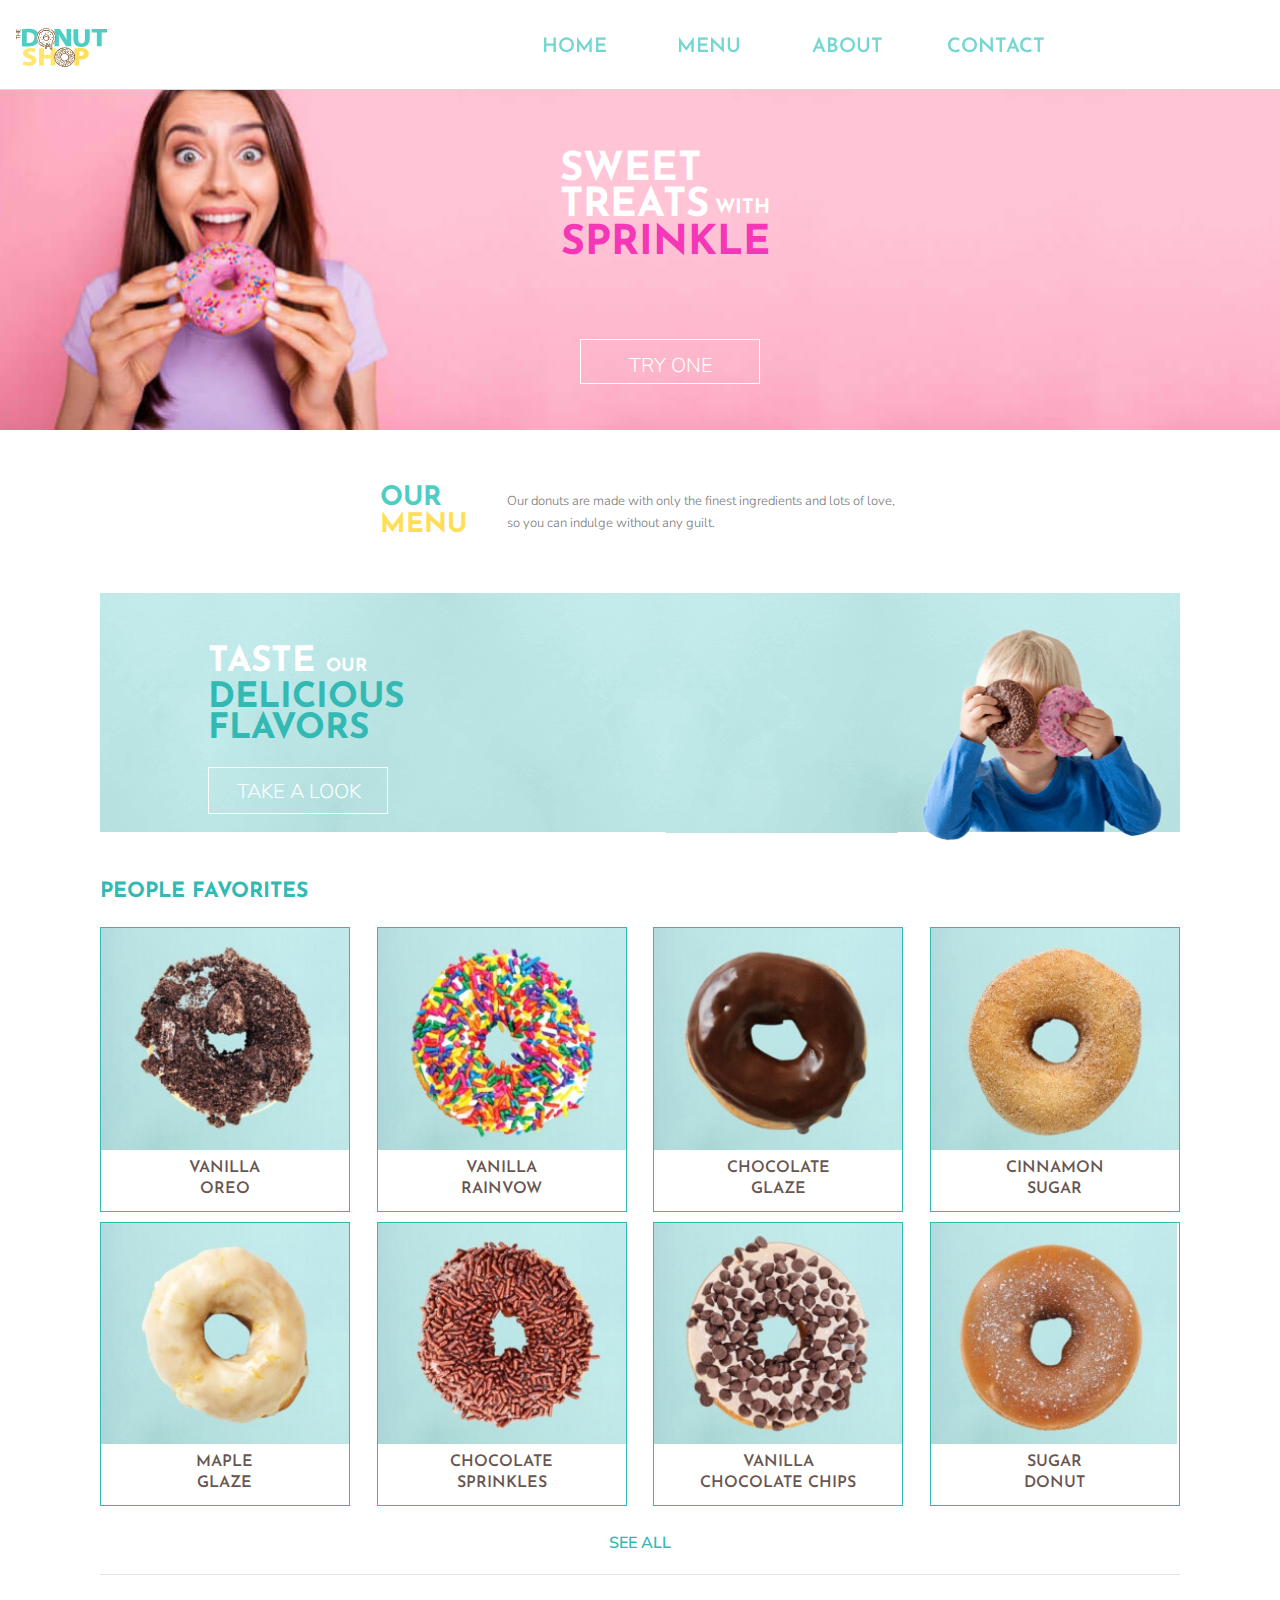
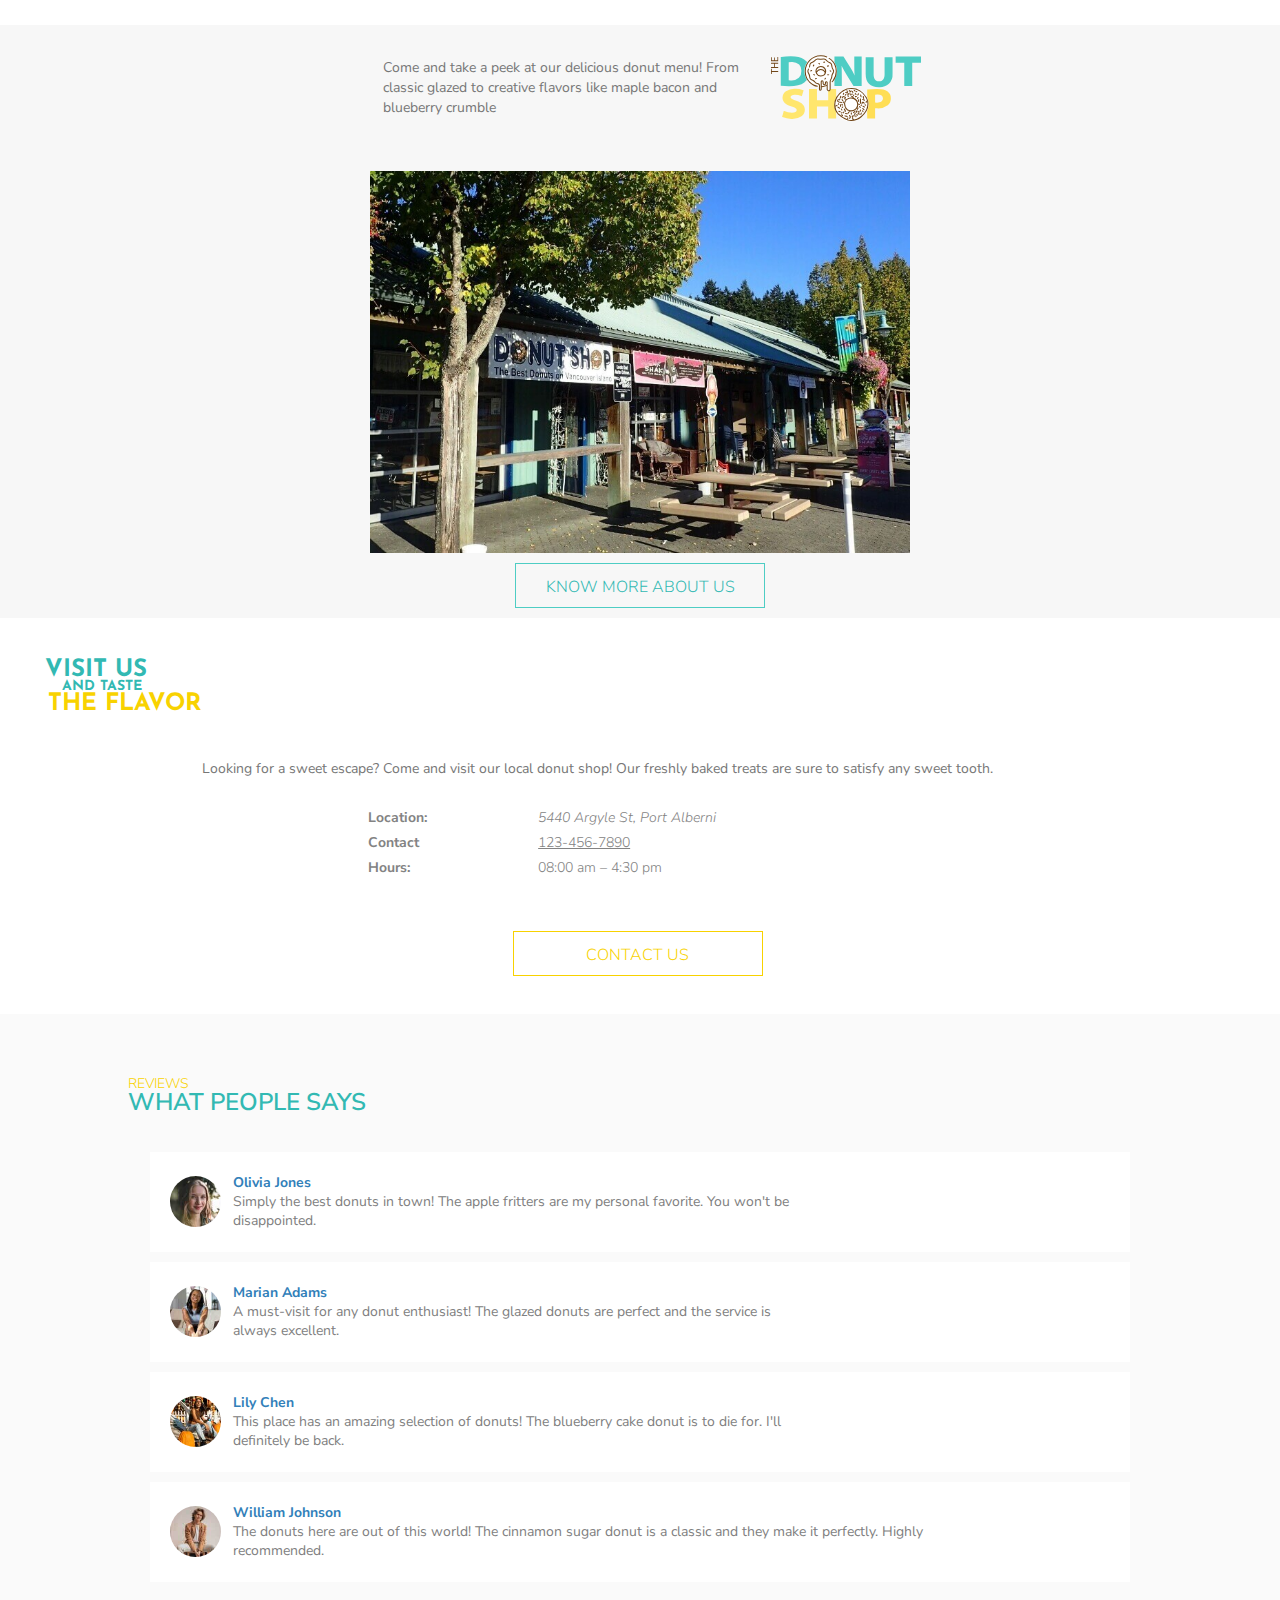
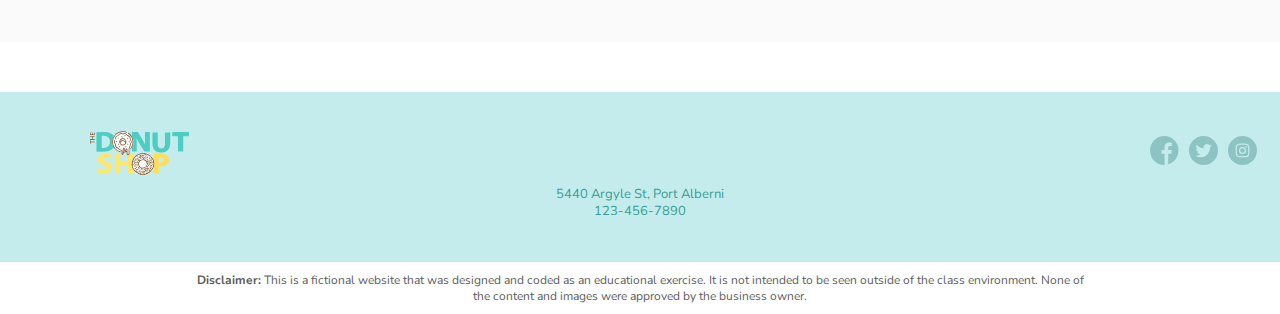
<file: index.html>
<!DOCTYPE html>
<html lang="en">

<head>
    <meta charset="UTF-8">
    <meta http-equiv="X-UA-Compatible" content="IE=edge">
    <meta name="viewport" content="width=device-width, initial-scale=1.0">
    <link rel="stylesheet" href="./css/style.css">
    <link rel="icon" href="images/favicon.png">

    <link rel="apple-touch-icon" sizes="180x180" href="images/apple-touch-icon.png">
    <link rel="icon" type="image/png" sizes="32x32" href="images/favicon.png">
    <link rel="icon" type="image/png" sizes="16x16" href="images/favicon.png">




    <!-- Primary Meta Tags -->
    <title>The Donut Shop | Best Donuts on Vancouver Island</title>
    <meta name="title" content="The Donut Shop | Best Donuts on Vancouver Island">
    <meta name="description"
        content="Serving sweet treats with sprinkles of local charm, the Donut Shop in Port Alberni has earned the title “Best Donuts on Vancouver Island” from both locals and travelers alike.">

    <!-- Open Graph / Facebook -->
    <meta property="og:type" content="website">
    <meta property="og:url" content="#">
    <meta property="og:title" content="The Donut Shop | Best Donuts on Vancouver Island">
    <meta property="og:description"
        content="Serving sweet treats with sprinkles of local charm, the Donut Shop in Port Alberni has earned the title “Best Donuts on Vancouver Island” from both locals and travelers alike.">
    <meta property="og:image" content="./images/the-donut-shop-share.png">

    <!-- Twitter -->
    <meta property="twitter:card" content="summary_large_image">
    <meta property="twitter:url" content="#">
    <meta property="twitter:title" content="The Donut Shop | Best Donuts on Vancouver Island">
    <meta property="twitter:description"
        content="Serving sweet treats with sprinkles of local charm, the Donut Shop in Port Alberni has earned the title “Best Donuts on Vancouver Island” from both locals and travelers alike.">
    <meta property="twitter:image" content="./images/the-donut-shop-share.png">




</head>

<body>
    <!-- Header -->
    <div class="bgMenu"></div>

    <header>

        <a href="index.html">
            <img src="./images/Logo.svg" alt="The Donut Shop - Logo">
            <span class="sr-only">The Donut Shop - Home Page</span>
        </a>


        <div id="btnMain" class="menuTriguer"></div>


        <nav class="menuBar">

            <a href="index.html"> <img class="logoMenu" src="./images/Logo.svg" alt="The Donut Shop - Logo">
                <span class="sr-only">The Donut Shop - Home Page</span>
            </a>

            <ul id="menu">
                <li><a href="index.html">Home</a></li>
                <li><a href="pages/menu.html">Menu</a></li>
                <li><a href="pages/about.html">About</a></li>
                <li><a href="pages/contact.html">Contact</a></li>


            </ul>

            <ul class="socialIcons">
                <li><a href="index.html"><img src="./images/Facebook-icon.svg" alt="Facebook">
                        <span class="sr-only">The Donut Shop - Facebook</span>

                    </a></li>
                <li><a href="index.html"><img src="./images/Twiter-icon.svg" alt="Twitter">
                        <span class="sr-only">The Donut Shop - Twitter</span>

                    </a></li>
                <li><a href="index.html"><img src="./images/Insta-icon.svg" alt="Instagram">
                        <span class="sr-only">The Donut Shop - Instagram</span>

                    </a></li>
            </ul>

            <div class="contacInfo">
                <address class="adressHeader">5440 Argyle St, Port Alberni</address>
                <a class="phoneNumberHeader" href="tel:123-456-7890">123-456-7890</a>
            </div>

        </nav>

    </header>


    <!-- Hero Banner -->
    <section class="hero">

        <div>
            <h1>sweet<br>
                treats <span>with</span><br>
                <span class="higlighted"> sprinkle</span>
            </h1>
            <a class="button-white" href="pages/menu.html">
                <div class="btn fourth"><span class="textBtn">try One</span> </div>
            </a>
           
        </div>


        <!-- Menu Section -->
    </section>
    <section class="menu">
        <article class="copy">
            <h2>OUR <span>MENU</span></h2>
            <p>Our donuts are made with only the finest ingredients and lots of love, so you can indulge without any
                guilt.</p>
        </article>

        <!-- Menu Banner -->
        <article class="menuBanner">
            <div>
                <h2>Taste <span>our</span> <br>delicious<br> flavors</h2>
                <a class="button-white" href="pages/menu.html">
                    <div class="btn second">Take a look</div>
                </a>
            </div>
        </article>
    </section>

    <!-- https://nic-dgl103-w23-cvs1.github.io/project-john24alex/images/banner_menu_bg.png
    https://nic-dgl103-w23-cvs1.github.io/project-john24alex/images/Hero-image-bg.jpg -->


    <!-- Favorite Section -->
    <section class="favorites">
        <h2>People favorites</h2>

        <article>
            <a href="pages/vanilla-chocolate-chips.html">
                <img src="./images/Products/Vanilla-oreo-donut.jpg" alt="Vanilla Oreo Donut">
                <span class="sr-only">The Donut Shop - Vanilla Oreo Donut</span>
            </a>
            <h2> <a href="pages/vanilla-chocolate-chips.html">Vanilla<br> Oreo</a></h2>
        </article>

        <article>
            <a href="pages/vanilla-chocolate-chips.html">
                <img src="./images/Products/Vanilla-rainbow-donut.jpg" alt="Vanilla Oreo Donut">
                <span class="sr-only">The Donut Shop - Vanilla Oreo Donut</span>
            </a>
            <h2> <a href="pages/vanilla-chocolate-chips.html">Vanilla <br>Rainvow</a></h2>
        </article>
        <article>
            <a href="pages/vanilla-chocolate-chips.html">
                <img src="./images/Products/Chocolate-glaze.jpg" alt="Vanilla Oreo Donut">
                <span class="sr-only">The Donut Shop - Vanilla Oreo Donut</span>
            </a>
            <h2> <a href="pages/vanilla-chocolate-chips.html">Chocolate <br>Glaze</a></h2>
        </article>
        <article>
            <a href="pages/vanilla-chocolate-chips.html">
                <img src="./images/Products/Cinnamon-sugar.jpg" alt="Vanilla Oreo Donut">
                <span class="sr-only">The Donut Shop - Vanilla Oreo Donut</span>
            </a>
            <h2> <a href="pages/vanilla-chocolate-chips.html">Cinnamon <br>Sugar

                </a></h2>
        </article>
        <article>
            <a href="pages/vanilla-chocolate-chips.html">
                <img src="./images/Products/Mapple-glaze.jpg" alt="Vanilla Oreo Donut">
                <span class="sr-only">The Donut Shop - Vanilla Oreo Donut</span>
            </a>
            <h2> <a href="pages/vanilla-chocolate-chips.html">Maple<br> Glaze</a></h2>
        </article>
        <article>
            <a href="pages/vanilla-chocolate-chips.html">
                <img src="./images/Products/Chocolate-sprinkles.jpg" alt="Vanilla Oreo Donut">
                <span class="sr-only">The Donut Shop - Vanilla Oreo Donut</span>
            </a>
            <h2> <a href="pages/vanilla-chocolate-chips.html">Chocolate<br> Sprinkles</a></h2>
        </article>
        <article>
            <a href="pages/vanilla-chocolate-chips.html">
                <img src="./images/Products/Vanilla-chocolate-chips.jpg" alt="Vanilla Oreo Donut">
                <span class="sr-only">The Donut Shop - Vanilla Oreo Donut</span>
            </a>
            <h2 class="long"> <a href="pages/vanilla-chocolate-chips.html">Vanilla <br>Chocolate Chips</a></h2>
        </article>
        <article>
            <a href="pages/vanilla-chocolate-chips.html">
                <img src="./images/Products/Sugar-donut.jpg" alt="Vanilla Oreo Donut">
                <span class="sr-only">The Donut Shop - Vanilla Oreo Donut</span>
            </a>
            <h2> <a href="pages/vanilla-chocolate-chips.html">Sugar<br> Donut</a></h2>
        </article>


        <a href="pages/menu.html">See All</a>
    </section>


    <!-- About Section -->

    <div class="about-container">
        <section class="about">


            <p class="copy">Come and take a peek at our delicious donut menu! From classic glazed to creative flavors
                like
                maple bacon and blueberry crumble</p>
            <img src="./images/Logo.svg" class="logo" alt="Logo - The Donut Shop">
            <img src="./images/donut-shop-front.jpg" class="front" alt="Front door - The Donut Shop">
          

            <a class="contactBtn" href="pages/about.html">
                <div class="btn third">Know more About us</div>
            </a>

        </section>
    </div>

    <section class="Map">
        <h2>visit us <br> <span class="small"> and taste</span> <br><span class="higlighted">the flavor</span></h2>
        <div id="map">

            <!-- <iframe title="Map"  width="300" height="350" 
                src="https://www.openstreetmap.org/export/embed.html?bbox=-124.81654554605485%2C49.23460947371988%2C-124.81495499610902%2C49.23554820653896&amp;layer=cyclemap&amp;marker=49.23507884235944%2C-124.81575027108192"></iframe>
      -->

            <!-- <iframe title="Donut Shop Location"
                src="https://www.google.com/maps/embed?pb=!1m18!1m12!1m3!1d651.2947368387689!2d-124.8158353079535!3d49.23509638338031!2m3!1f0!2f0!3f0!3m2!1i1024!2i768!4f13.1!3m3!1m2!1s0x5488f747f6a7d787%3A0x4995b3446329efba!2sThe%20Donut%20Shop!5e0!3m2!1sen!2sco!4v1679629245093!5m2!1sen!2sco"
                width="600" height="450" style="border:0;" allowfullscreen="" loading="lazy"
                referrerpolicy="no-referrer-when-downgrade"></iframe> -->
        </div>
        <!-- <div class="white">© <a href="" target="_blank">OpenStreetMap</a></div> -->

        <p class="copy">Looking for a sweet escape? Come and visit our local donut shop! Our freshly baked treats are
            sure to satisfy
            any sweet tooth. </p>

        <div class="locationInfo">



            <span class="locationTitle">Location:</span>
            <address class="address">5440 Argyle St, Port Alberni</address>
            <span class="phoneTitle">Contact</span> <a class="phoneNumber" href="tel:123-456-7890">123-456-7890</a>
            <span class="hoursTitle"> Hours:</span><span class="time"> <time datetime="08:00">08:00 am</time> – <time
                    datetime="16:30">4:30 pm</time></span>


         
            <a class="contactBtn" href="pages/contact.html">
                <div class="btn fifth">Contact Us</div>
            </a>

        </div>
    </section>



    <!-- Reviews Section -->

    <section class="reviews">
        <h2>Reviews<br> <span>What people says</span></h2>


        <article>
            <img src="images/Reviews/jane-doe-avatar.jpg" alt="Jane Doe Avavtar">
            <div>
                <h3>Olivia Jones</h3>
                <p>Simply the best donuts in town! The apple fritters are my personal favorite. You won't be
                    disappointed.</p>
            </div>
        </article>

        <article>
            <img src="./images/Reviews/janes-doe-avatar.jpg" alt="Jane Doe Avavtar">
            <div>
                <h3>Marian Adams</h3>
                <p>A must-visit for any donut enthusiast! The glazed donuts are perfect and the service is always
                    excellent.</p>
            </div>
        </article>
        <article>
            <img src="./images/Reviews/janes2-doe-avatar.jpg" alt="Jane Doe Avavtar">
            <div>
                <h3>Lily Chen</h3>
                <p>This place has an amazing selection of donuts! The blueberry cake donut is to die for. I'll
                    definitely be back.</p>
            </div>
        </article>
        <article>
            <img src="./images/Reviews/john-doe-avatar.jpg" alt="Jane Doe Avavtar">
            <div>
                <h3>William Johnson</h3>
                <p>The donuts here are out of this world! The cinnamon sugar donut is a classic and they make it
                    perfectly. Highly recommended.</p>
            </div>
        </article>


    </section>

    <!-- Footer Section -->
    <footer>
        <img class="logoFooter" src="./images/Logo.svg" alt="he Donut Shop Logo">
        <section class="socialIcons">
            <ul class="socialIcons">
                <li><a href="index.html"><img src="./images/Facebook-icon.svg" alt="Facebook">
                        <span class="sr-only">The Donut Shop - Facebook</span>

                    </a></li>
                <li><a href="index.html"><img src="./images/Twiter-icon.svg" alt="Twitter">
                        <span class="sr-only">The Donut Shop - Twitter</span>

                    </a></li>
                <li><a href="index.html"><img src="./images/Insta-icon.svg" alt="Instagram">
                        <span class="sr-only">The Donut Shop - Instagram</span>

                    </a></li>
            </ul>
        </section>

        <address class="adressFooter">5440 Argyle St, Port Alberni</address>
        <a class="phoneNumberFooter" href="tel:123-456-7890">123-456-7890</a>


    </footer>
    <p class="legalText"> <strong> Disclaimer:</strong> This is a fictional website that was designed and coded as an
        educational exercise. It is not intended to be seen outside of the class environment. None of the content and
        images were approved by the business owner.</p>



    <!-- Scripts JS Embed Code -->

    
    <script>


        let jQueryJs = document.createElement("script");
        jQueryJs.setAttribute("src", "https://ajax.googleapis.com/ajax/libs/jquery/3.6.3/jquery.min.js");
        setTimeout(() => {
            document.body.appendChild(jQueryJs);
        }, 3000);




        let hubJS = document.createElement("script");
        hubJS.setAttribute("src", "https://js-na1.hs-scripts.com/24076351.js");
        setTimeout(() => {
            document.body.appendChild(hubJS);
        }, 5000);


        


        let mainJS = document.createElement("script");
        mainJS.setAttribute("src", "./Js/main.js");
        setTimeout(() => {
            document.body.appendChild(mainJS);
        }, 4000);

       


        jQueryJs.addEventListener("load", scriptLoadedJquery, false);
        hubJS.addEventListener("load", scriptLoaded, false);
        mainJS.addEventListener("load", scriptLoadedMain, false);



        function scriptLoadedJquery() {
            console.log("Script Jquery is ready to rock and roll!");
        }


        function scriptLoaded() {
            console.log("Script is ready to rock and roll!");
        }

        function scriptLoadedMain() {
            console.log("Script Main is ready to rock and roll!");
        }


       
        setTimeout(() => {
           
       
  $('#map').prepend('<iframe title="Donut Shop Location" src="https://www.google.com/maps/embed?pb=!1m18!1m12!1m3!1d651.2947368387689!2d-124.8158353079535!3d49.23509638338031!2m3!1f0!2f0!3f0!3m2!1i1024!2i768!4f13.1!3m3!1m2!1s0x5488f747f6a7d787%3A0x4995b3446329efba!2sThe%20Donut%20Shop!5e0!3m2!1sen!2sco!4v1679629245093!5m2!1sen!2sco" width="600" height="450" style="border:0;" allowfullscreen="" loading="lazy" referrerpolicy="no-referrer-when-downgrade"></iframe>');

        }, 5000);


    </script>

 <!-- Scripts  for crete Schema Markup for google  rich results  Code -->

<script type="application/ld+json">
    {
      "@context": "https://schema.org/", 
      "@type": "BreadcrumbList", 
      "itemListElement": [{
        "@type": "ListItem", 
        "position": 1, 
        "name": "Home",
        "item": "https://nic-dgl103-w23-cvs1.github.io/project-john24alex/index.html"  
      },{
        "@type": "ListItem", 
        "position": 2, 
        "name": "Menu",
        "item": "https://nic-dgl103-w23-cvs1.github.io/project-john24alex/pages/menu.html"  
      },{
        "@type": "ListItem", 
        "position": 3, 
        "name": "About",
        "item": "https://nic-dgl103-w23-cvs1.github.io/project-john24alex/pages/about.html"  
      },{
        "@type": "ListItem", 
        "position": 4, 
        "name": "Contact",
        "item": "https://nic-dgl103-w23-cvs1.github.io/project-john24alex/pages/contact.html"  
      },{
        "@type": "ListItem", 
        "position": 5, 
        "name": "Products",
        "item": "https://nic-dgl103-w23-cvs1.github.io/project-john24alex/pages/vanilla-chocolate-chips.html"  
      }]
    }
    </script>

</body>


</html>
</file>
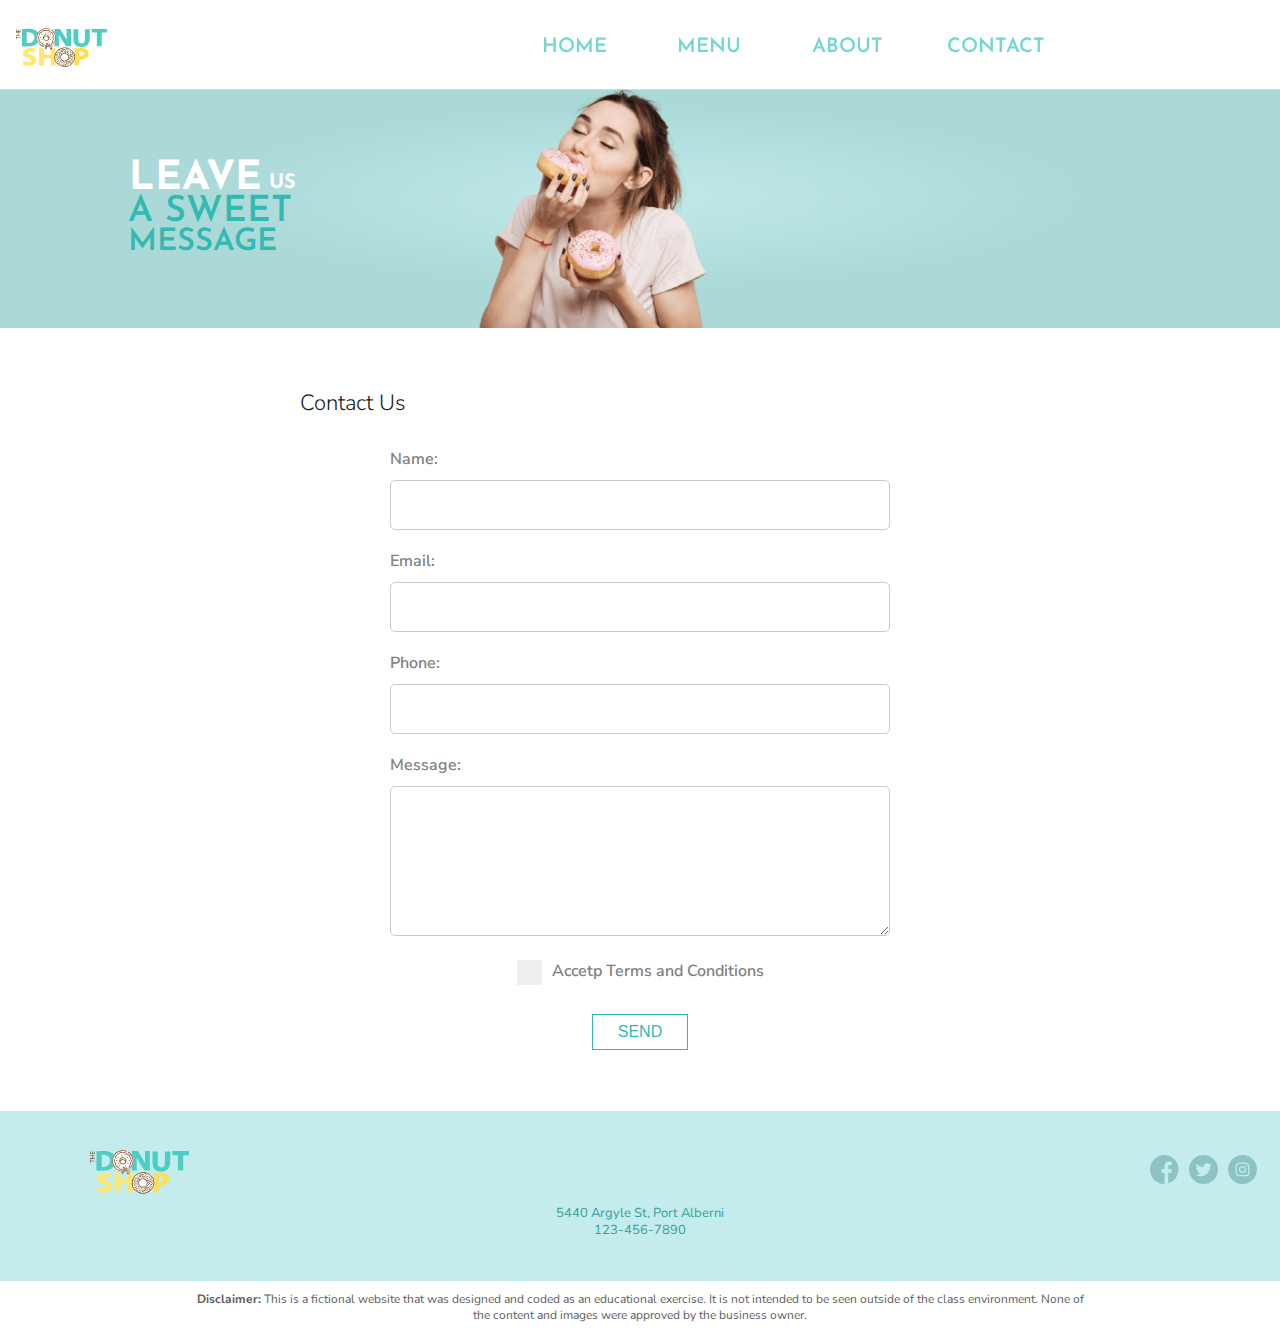
<file: pages/contact.html>
<!DOCTYPE html>
<html lang="en">

<head>
    <meta charset="UTF-8">
    <meta http-equiv="X-UA-Compatible" content="IE=edge">
    <meta name="viewport" content="width=device-width, initial-scale=1.0">
    <link rel="stylesheet" href=".././css/style.css">
    <link rel="icon" href=".././images/favicon.png">



<!-- Primary Meta Tags -->
<title>The Donut Shop | Best Donuts on Vancouver Island</title>
<meta name="title" content="The Donut Shop | Best Donuts on Vancouver Island">
<meta name="description" content="Serving sweet treats with sprinkles of local charm, the Donut Shop in Port Alberni has earned the title “Best Donuts on Vancouver Island” from both locals and travelers alike.">

<!-- Open Graph / Facebook -->
<meta property="og:type" content="website">
<meta property="og:url" content="#">
<meta property="og:title" content="The Donut Shop | Best Donuts on Vancouver Island">
<meta property="og:description" content="Serving sweet treats with sprinkles of local charm, the Donut Shop in Port Alberni has earned the title “Best Donuts on Vancouver Island” from both locals and travelers alike.">
<meta property="og:image" content=".././images/the-donut-shop-share.png">

<!-- Twitter -->
<meta property="twitter:card" content="summary_large_image">
<meta property="twitter:url" content="#">
<meta property="twitter:title" content="The Donut Shop | Best Donuts on Vancouver Island">
<meta property="twitter:description" content="Serving sweet treats with sprinkles of local charm, the Donut Shop in Port Alberni has earned the title “Best Donuts on Vancouver Island” from both locals and travelers alike.">
<meta property="twitter:image" content=".././images/the-donut-shop-share.png">



</head>



<body>


    <!-- Header -->
    <div class="bgMenu"></div>

    <header>
        <a href="../index.html"> <img src=".././images/Logo.svg" alt="The Donut Shop - Logo"></a>
        <div id="btnMain" class="menuTriguer"></div>
        <nav class="menuBar">

            <a href="../index.html"> <img class="logoMenu" src=".././images/Logo.svg" alt="The Donut Shop - Logo"></a>
            <ul id="menu">
                <li><a href="../index.html">Home</a></li>
                <li><a href="menu.html">Menu</a></li>
                <li><a href="about.html">About</a></li>
                <li><a href="contact.html">Contact</a></li>
            </ul>

            <ul class="socialIcons">
                <li><a href="../index.html" aria-label="Facebook"><img src=".././images/Facebook-icon.svg"
                            alt="Facebook">
                            <span class="sr-only">The Donut Shop - Facebook</span>
                        </a></li>
                <li><a href="../index.html" aria-label="Twitter"><img src=".././images/Twiter-icon.svg"
                            alt="Twitter">
                            <span class="sr-only">The Donut Shop - Twitter</span>
                        </a></li>
                <li><a href="../index.html" aria-label="Instgram"><img src=".././images/Insta-icon.svg"
                            alt="Instagram">
                            <span class="sr-only">The Donut Shop - Instagram</span>
                        </a></li>
            </ul>

            <div class="contacInfo">
                <address class="adressHeader">5440 Argyle St, Port Alberni</address>
                <a class="phoneNumberHeader" href="tel:123-456-7890">123-456-7890</a>
            </div>

        </nav>

    </header>


    <!-- Hero Banner -->
    <section class="hero-contact">
        <div>
            <h1>Leave<br>
                <span>Us</span><br>
                <span class="higlighted">a sweet <br><span class="large">Message</span> </span>
            </h1>
        </div>
        <div class="bg_hero-contact"></div>
        <!-- <img class="bg_hero-about" src="../images/kid-eating--chocolate-donut.png" alt=""> -->
    </section>



    <!--  Details Section -->

    <section class="contact-paragraph">

        <article>
            <h2>Contact Us</h2>

            <form action="#" method="post" class="contact-form">
                <div class="form-group">
                    <label for="name">Name:</label>
                    <input type="text" id="name" name="name" required>
                </div>

                <div class="form-group">
                    <label for="email">Email:</label>
                    <input type="email" id="email" name="email" required>
                </div>

                <div class="form-group">
                    <label for="phone">Phone:</label>
                    <input type="tel" id="phone" name="phone" required>
                </div>

                <div class="form-group">
                    <label for="message">Message:</label>
                    <textarea id="message" name="message" required></textarea>
                </div>
                <label class="container">Accetp Terms and Conditions
                    <input type="checkbox">
                    <span class="checkmark"></span>
                  </label>

                <div class="form-group sendBtn">
                    <button type="submit" class="btn-submit">Send</button>
                </div>
              
            </form>



        </article>


    </section>




    <!-- Footer Section -->
    <footer>
        <img class="logoFooter" src=".././images/Logo.svg" alt="he Donut Shop Logo">
        <section class="socialIcons">
            <ul class="socialIcons">
                <li><a href="../index.html" aria-label="Facebook"><img src=".././images/Facebook-icon.svg"
                            alt="Facebook">
                            <span class="sr-only">The Donut Shop - Facebook</span>
                        </a></li>
                <li><a href="../index.html" aria-label="Twitter"><img src=".././images/Twiter-icon.svg"
                            alt="Twitter">
                            <span class="sr-only">The Donut Shop - Twitter</span>
                        </a></li>
                <li><a href="../index.html" aria-label="Instgram"><img src=".././images/Insta-icon.svg"
                            alt="Instagram">
                            <span class="sr-only">The Donut Shop - Instagram</span>
                        </a></li>
            </ul>
        </section>

        <address class="adressFooter">5440 Argyle St, Port Alberni</address>
        <a class="phoneNumberFooter" href="tel:123-456-7890">123-456-7890</a>


    </footer>

    <p class="legalText"> <strong> Disclaimer:</strong> This is a fictional website that was designed and coded as an educational exercise. It is not intended to be seen outside of the class environment. None of the content and images were approved by the business owner.</p>
 <!-- Scripts JS Embed Code -->

    
 <script>


    let jQueryJs = document.createElement("script");
    jQueryJs.setAttribute("src", "https://ajax.googleapis.com/ajax/libs/jquery/3.6.3/jquery.min.js");
    setTimeout(() => {
        document.body.appendChild(jQueryJs);
    }, 500);




    let hubJS = document.createElement("script");
    hubJS.setAttribute("src", "https://js-na1.hs-scripts.com/24076351.js");
    setTimeout(() => {
        document.body.appendChild(hubJS);
    }, 5000);


    


    let mainJS = document.createElement("script");
    mainJS.setAttribute("src", ".././Js/main.js");
    setTimeout(() => {
        document.body.appendChild(mainJS);
    }, 700);

   


    jQueryJs.addEventListener("load", scriptLoadedJquery, false);
    hubJS.addEventListener("load", scriptLoaded, false);
    mainJS.addEventListener("load", scriptLoadedMain, false);



    function scriptLoadedJquery() {
        console.log("Script Jquery is ready to rock and roll!");
    }


    function scriptLoaded() {
        console.log("Script is ready to rock and roll!");
    }

    function scriptLoadedMain() {
        console.log("Script Main is ready to rock and roll!");
    }

</script>





    
</body>

</html>
</file>
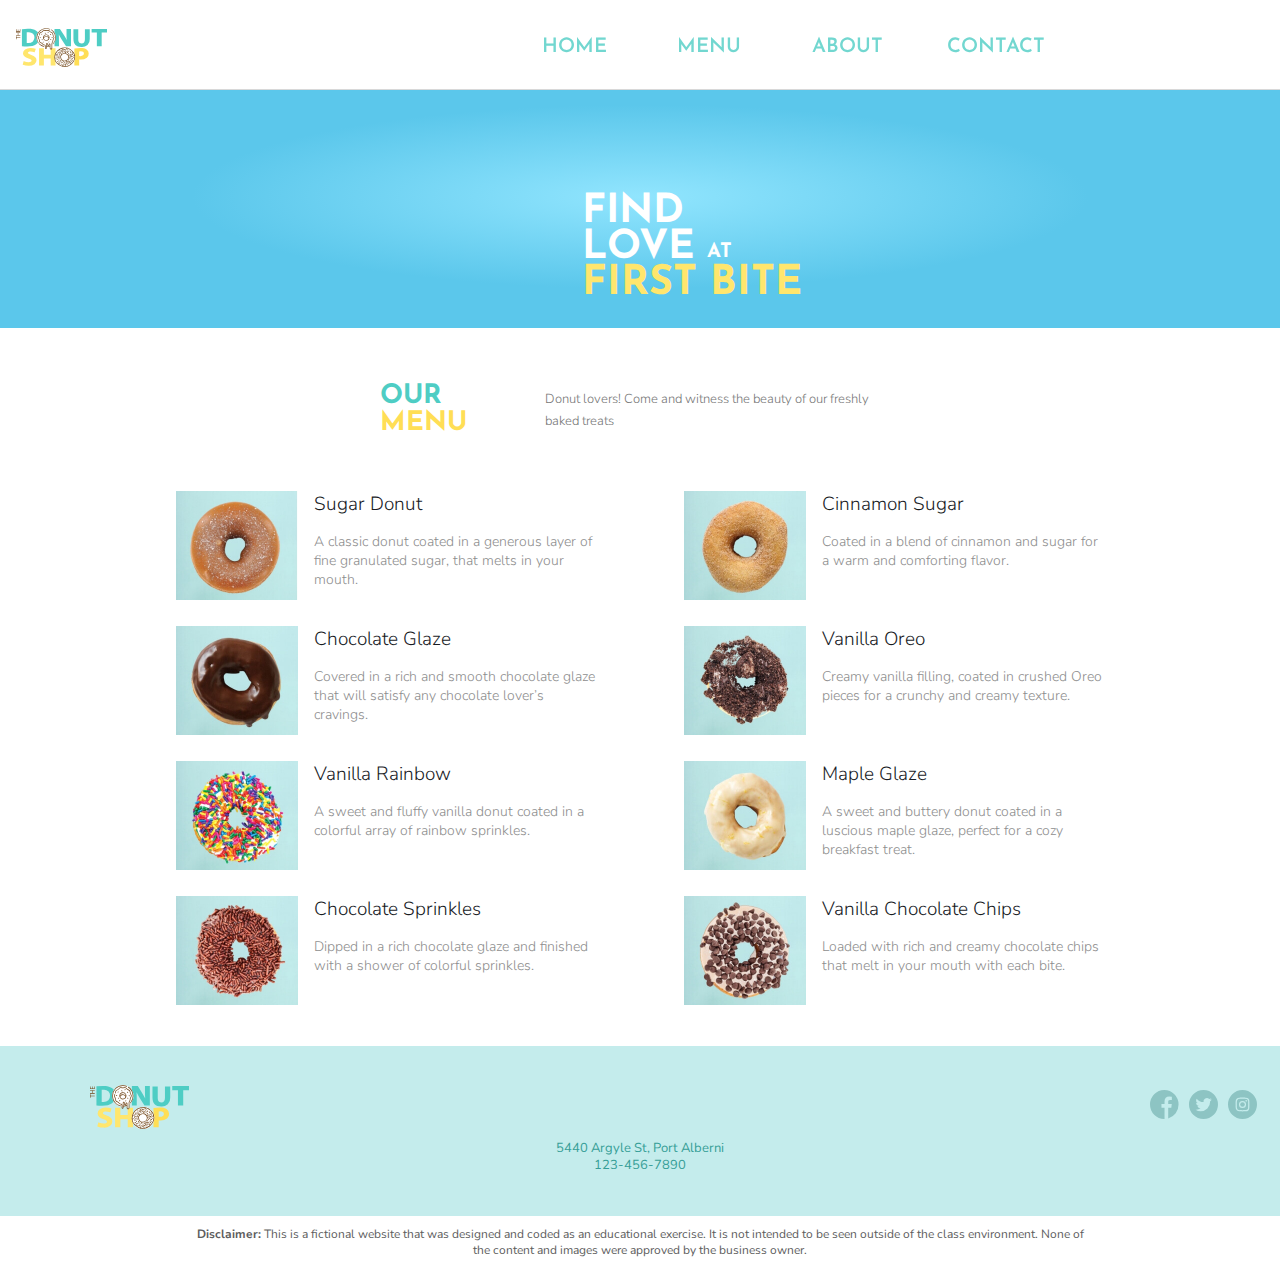
<file: pages/menu.html>
<!DOCTYPE html>
<html lang="en">

<head>
    <meta charset="UTF-8">
    <meta http-equiv="X-UA-Compatible" content="IE=edge">
    <meta name="viewport" content="width=device-width, initial-scale=1.0">

    <meta name="robots" content="index, follow">
    <link rel="icon" href=".././images/favicon.png">


    <!-- CSS  -->
    <link rel="stylesheet" href=".././css/style.css">




    <!-- Primary Meta Tags -->
    <title>The Donut Shop | Best Donuts on Vancouver Island</title>
    <meta name="title" content="The Donut Shop | Best Donuts on Vancouver Island">
    <meta name="description"
        content="Serving sweet treats with sprinkles of local charm, the Donut Shop in Port Alberni has earned the title “Best Donuts on Vancouver Island” from both locals and travelers alike.">

    <!-- Open Graph / Facebook -->
    <meta property="og:type" content="website">
    <meta property="og:url" content="#">
    <meta property="og:title" content="The Donut Shop | Best Donuts on Vancouver Island">
    <meta property="og:description"
        content="Serving sweet treats with sprinkles of local charm, the Donut Shop in Port Alberni has earned the title “Best Donuts on Vancouver Island” from both locals and travelers alike.">
    <meta property="og:image" content=".././images/the-donut-shop-share.png">

    <!-- Twitter -->
    <meta property="twitter:card" content="summary_large_image">
    <meta property="twitter:url" content="#">
    <meta property="twitter:title" content="The Donut Shop | Best Donuts on Vancouver Island">
    <meta property="twitter:description"
        content="Serving sweet treats with sprinkles of local charm, the Donut Shop in Port Alberni has earned the title “Best Donuts on Vancouver Island” from both locals and travelers alike.">
    <meta property="twitter:image" content=".././images/the-donut-shop-share.png">



</head>


<body>


    <!-- Header -->
    <div class="bgMenu"></div>

    <header>
        <a href="../index.html"> <img src=".././images/Logo.svg" alt="The Donut Shop - Logo"></a>

        <div id="btnMain" class="menuTriguer"></div>


        <nav class="menuBar">

            <a href="../index.html"> <img class="logoMenu" src=".././images/Logo.svg" alt="The Donut Shop - Logo"></a>
            <ul id="menu">
                <li><a href="../index.html">Home</a></li>
                <li><a href="menu.html">Menu</a></li>
                <li><a href="about.html">About</a></li>
                <li><a href="contact.html">Contact</a></li>
            </ul>

            <ul class="socialIcons">
                <li><a href="../index.html" aria-label="Facebook"><img src=".././images/Facebook-icon.svg"
                            alt="Facebook">
                            <span class="sr-only">The Donut Shop - Facebook</span>
                        </a></li>
                <li><a href="../index.html" aria-label="Twitter"><img src=".././images/Twiter-icon.svg"
                            alt="Twitter">
                            <span class="sr-only">The Donut Shop - Twitter</span>
                        </a></li>
                <li><a href="../index.html" aria-label="Instgram"><img src=".././images/Insta-icon.svg"
                            alt="Instagram">
                            <span class="sr-only">The Donut Shop - Instagram</span>
                        </a></li>
            </ul>

            <div class="contacInfo">
                <address class="adressHeader">5440 Argyle St, Port Alberni</address>
                <a class="phoneNumberHeader" href="tel:123-456-7890">123-456-7890</a>
            </div>

        </nav>

    </header>



    <section class="hero-menu">
        <!-- Hero Banner -->
        <!-- <div>

            <h1>Find<br>
                Love <span>at</span><br>
                <span class="higlighted"> first bite</span>
            </h1>


        </div> -->
        <div>
            <h1>Find<br>
                Love <span class="small">at</span><br>
                <span class="higlighted"> first bite</span>
            </h1>
            <!-- <a class="button-white" href="">Try One</a> -->
        </div>

        <img class="bg_hero" src="../images/Girl-eating-donut-hero-banner-menu.png" alt="">



        <!-- Menu Section -->
    </section>
    <section class="menu">
        <article class="copy">
            <h2>OUR <span>MENU</span></h2>
            <p>Donut lovers! Come and witness the beauty of our freshly baked treats</p>

        </article>

    </section>



    <!-- Menu List -->
    <section class="menuList">



        <article>
            <a href="vanilla-chocolate-chips.html">
                <img src="../images/Products/Sugar-donut.jpg" alt="Sugar Donut"></a>
            <div>
                <h3>Sugar Donut</h3>
                <p>A classic donut coated in a generous layer of fine granulated sugar, that melts in your mouth.</p>
            </div>
        </article>

        <article>
            <a href="vanilla-chocolate-chips.html">
                <img src="../images/Products/Cinnamon-sugar.jpg" alt="Sugar Donut"></a>
            <div>
                <h3>Cinnamon Sugar</h3>
                <p>Coated in a blend of cinnamon and sugar for a warm and comforting flavor.</p>
            </div>
        </article>
        <article>
            <a href="vanilla-chocolate-chips.html">
                <img src="../images/Products/Chocolate-glaze.jpg" alt="Sugar Donut"> </a>
            <div>
                <h3>Chocolate Glaze</h3>
                <p>Covered in a rich and smooth chocolate glaze that will satisfy any chocolate lover’s cravings.</p>
            </div>

        </article>
        <article>
            <a href="vanilla-chocolate-chips.html">
                <img src="../images/Products/Vanilla-oreo-donut.jpg" alt="Sugar Donut"></a>
            <div>
                <h3>Vanilla Oreo</h3>
                <p>Creamy vanilla filling, coated in crushed Oreo pieces for a crunchy and creamy texture.</p>
            </div>
        </article>
        <article>
            <a href="vanilla-chocolate-chips.html">
                <img src="../images/Products/Vanilla-rainbow-donut.jpg" alt="Sugar Donut"></a>
            <div>
                <h3>Vanilla Rainbow</h3>
                <p>A sweet and fluffy vanilla donut coated in a colorful array of rainbow sprinkles.</p>
            </div>
        </article>
        <article>
            <a href="vanilla-chocolate-chips.html">
                <img src="../images/Products/Mapple-glaze.jpg" alt="Sugar Donut"></a>
            <div>
                <h3>Maple Glaze</h3>
                <p>A sweet and buttery donut coated in a luscious maple glaze, perfect for a cozy breakfast treat.</p>
            </div>
        </article>
        <article>
            <a href="vanilla-chocolate-chips.html">
                <img src="../images/Products/Chocolate-sprinkles.jpg" alt="Sugar Donut"></a>
            <div>
                <h3>Chocolate Sprinkles</h3>
                <p>Dipped in a rich chocolate glaze and finished with a shower of colorful sprinkles.</p>
            </div>
        </article>
        <article>
            <a href="vanilla-chocolate-chips.html">
                <img src="../images/Products/Vanilla-chocolate-chips.jpg" alt="Sugar Donut"></a>
            <div>
                <h3>Vanilla Chocolate Chips</h3>
                <p>Loaded with rich and creamy chocolate chips that melt in your mouth with each bite.</p>
            </div>
        </article>


    </section>

    <!-- Footer Section -->
    <footer>
        <img class="logoFooter" src=".././images/Logo.svg" alt="he Donut Shop Logo">
        <section class="socialIcons">
            <ul class="socialIcons">
                <li><a href="../index.html" aria-label="Facebook"><img src=".././images/Facebook-icon.svg"
                            alt="Facebook">
                            <span class="sr-only">The Donut Shop - Facebook</span>
                        </a></li>
                <li><a href="../index.html" aria-label="Twitter"><img src=".././images/Twiter-icon.svg"
                            alt="Twitter">
                            <span class="sr-only">The Donut Shop - Twitter</span>
                        </a></li>
                <li><a href="../index.html" aria-label="Instgram"><img src=".././images/Insta-icon.svg"
                            alt="Instagram">
                            <span class="sr-only">The Donut Shop - Instagram</span>
                        </a></li>
            </ul>
        </section>

        <address class="adressFooter">5440 Argyle St, Port Alberni</address>
        <a class="phoneNumberFooter" href="tel:123-456-7890">123-456-7890</a>


    </footer>
    <p class="legalText"> <strong> Disclaimer:</strong> This is a fictional website that was designed and coded as an
        educational exercise. It is not intended to be seen outside of the class environment. None of the content and
        images were approved by the business owner.</p>



    <!-- Scripts JS Embed Code -->

    
    <script>


        let jQueryJs = document.createElement("script");
        jQueryJs.setAttribute("src", "https://ajax.googleapis.com/ajax/libs/jquery/3.6.3/jquery.min.js");
        setTimeout(() => {
            document.body.appendChild(jQueryJs);
        }, 500);




        let hubJS = document.createElement("script");
        hubJS.setAttribute("src", "https://js-na1.hs-scripts.com/24076351.js");
        setTimeout(() => {
            document.body.appendChild(hubJS);
        }, 5000);


        


        let mainJS = document.createElement("script");
        mainJS.setAttribute("src", ".././Js/main.js");
        setTimeout(() => {
            document.body.appendChild(mainJS);
        }, 700);

       


        jQueryJs.addEventListener("load", scriptLoadedJquery, false);
        hubJS.addEventListener("load", scriptLoaded, false);
        mainJS.addEventListener("load", scriptLoadedMain, false);



        function scriptLoadedJquery() {
            console.log("Script Jquery is ready to rock and roll!");
        }


        function scriptLoaded() {
            console.log("Script is ready to rock and roll!");
        }

        function scriptLoadedMain() {
            console.log("Script Main is ready to rock and roll!");
        }

    </script>
</body>

</html>
</file>
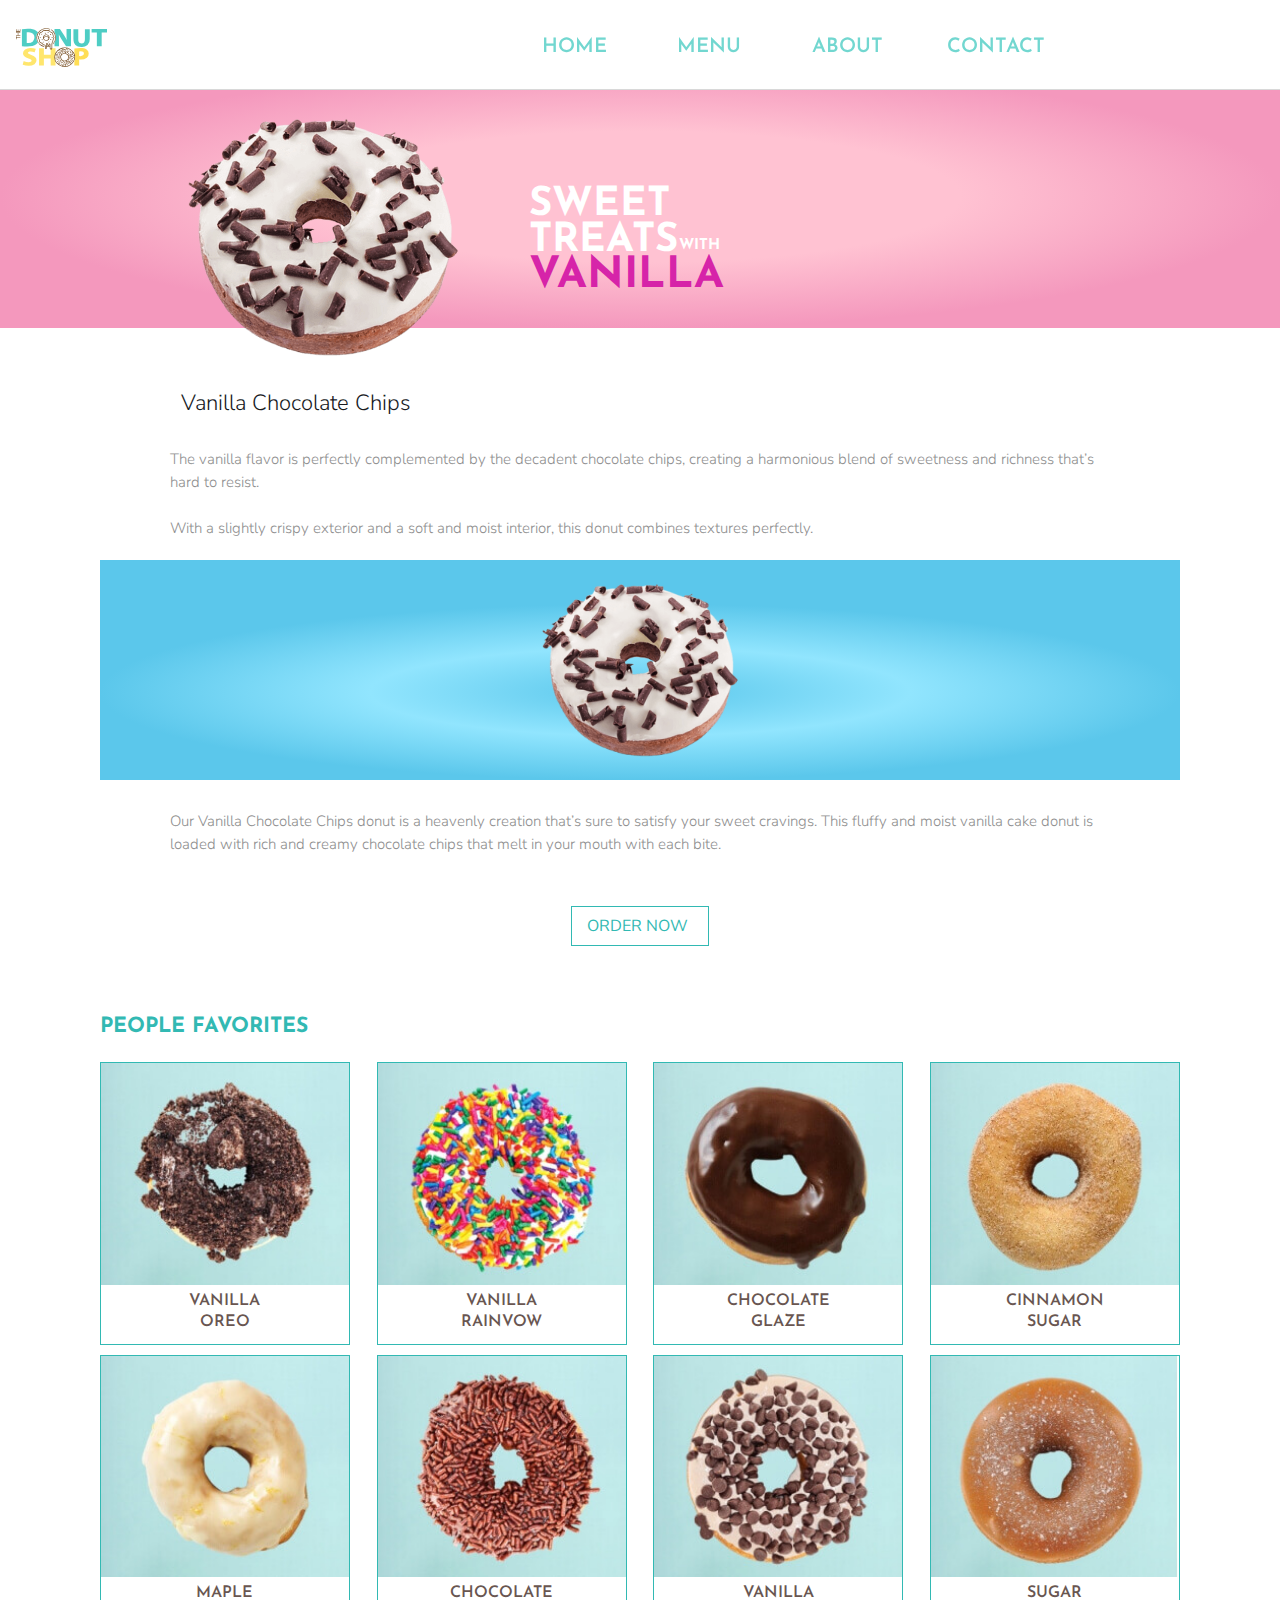
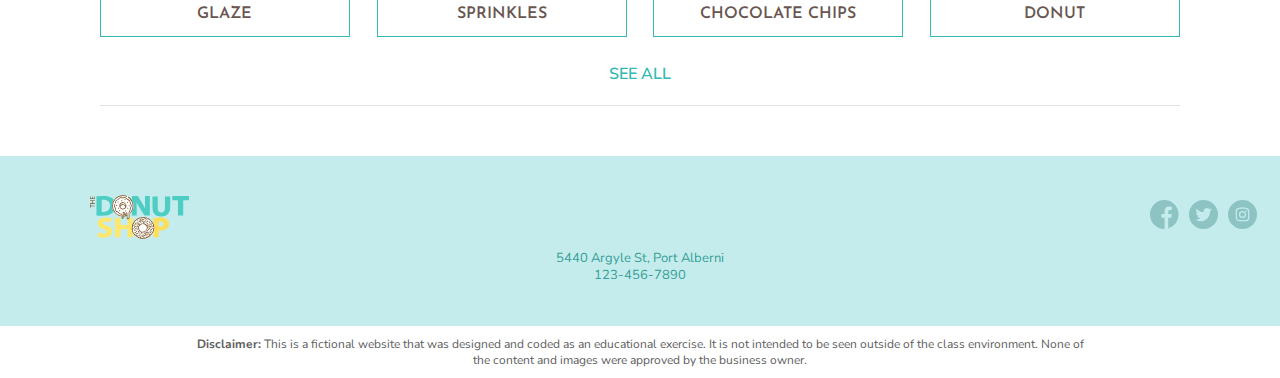
<file: pages/vanilla-chocolate-chips.html>
<!DOCTYPE html>
<html lang="en">

<head>
    <meta charset="UTF-8">
    <meta http-equiv="X-UA-Compatible" content="IE=edge">
    <meta name="viewport" content="width=device-width, initial-scale=1.0">
    <link rel="stylesheet" href=".././css/style.css">
    <link rel="icon" href=".././images/favicon.png">



<!-- Primary Meta Tags -->
<title>The Donut Shop | Best Donuts on Vancouver Island</title>
<meta name="title" content="The Donut Shop | Best Donuts on Vancouver Island">
<meta name="description" content="Serving sweet treats with sprinkles of local charm, the Donut Shop in Port Alberni has earned the title “Best Donuts on Vancouver Island” from both locals and travelers alike.">

<!-- Open Graph / Facebook -->
<meta property="og:type" content="website">
<meta property="og:url" content="#">
<meta property="og:title" content="The Donut Shop | Best Donuts on Vancouver Island">
<meta property="og:description" content="Serving sweet treats with sprinkles of local charm, the Donut Shop in Port Alberni has earned the title “Best Donuts on Vancouver Island” from both locals and travelers alike.">
<meta property="og:image" content=".././images/the-donut-shop-share.png">

<!-- Twitter -->
<meta property="twitter:card" content="summary_large_image">
<meta property="twitter:url" content="#">
<meta property="twitter:title" content="The Donut Shop | Best Donuts on Vancouver Island">
<meta property="twitter:description" content="Serving sweet treats with sprinkles of local charm, the Donut Shop in Port Alberni has earned the title “Best Donuts on Vancouver Island” from both locals and travelers alike.">
<meta property="twitter:image" content=".././images/the-donut-shop-share.png">



</head>



<body>


    <!-- Header -->
    <div class="bgMenu"></div>

    <header>
        <a href="../index.html"> <img src=".././images/Logo.svg" alt="The Donut Shop - Logo"></a>
        <div id="btnMain" class="menuTriguer"></div>
        <nav class="menuBar" >

            <a href="../index.html"> <img class="logoMenu" src=".././images/Logo.svg" alt="The Donut Shop - Logo"></a>
            <ul id="menu">
                <li><a href="../index.html">Home</a></li>
                <li><a href="menu.html">Menu</a></li>
                <li><a href="about.html">About</a></li>
                <li><a href="contact.html">Contact</a></li>
            </ul>

            <ul class="socialIcons">
                <li><a href="../index.html" aria-label="Facebook"><img src=".././images/Facebook-icon.svg"
                            alt="Facebook">
                            <span class="sr-only">The Donut Shop - Facebook</span>
                        </a></li>
                <li><a href="../index.html" aria-label="Twitter"><img src=".././images/Twiter-icon.svg"
                            alt="Twitter">
                            <span class="sr-only">The Donut Shop - Twitter</span>
                        </a></li>
                <li><a href="../index.html" aria-label="Instgram"><img src=".././images/Insta-icon.svg"
                            alt="Instagram">
                            <span class="sr-only">The Donut Shop - Instagram</span>
                        </a></li>
            </ul>

            <div class="contacInfo">
                <address class="adressHeader">5440 Argyle St, Port Alberni</address>
                <a class="phoneNumberHeader" href="tel:123-456-7890">123-456-7890</a>
            </div>

        </nav>

    </header>


    <!-- Hero Banner -->
    <section class="hero-detail">
        <div>
            <h1>Sweet<br>
                Treats <span class="small">with</span><br>
                <span class="higlighted">Vanilla</span>
            </h1>
        </div>
        <img class="bg_hero-detail" src="../images/donut-vanilla-banner.png" alt="">
    </section>



    <!--  Details Section -->

    <section class="donut-details">

        <article>
            <h2>Vanilla Chocolate Chips</h2>
            <p>The vanilla flavor is perfectly complemented by the decadent chocolate chips, creating a harmonious blend
                of sweetness and richness that’s hard to resist.
                <br>
                <br>
                With a slightly crispy exterior and a soft and moist interior, this donut combines textures perfectly.
            </p>
            <div>
                <img src="../images/donut-vanilla-banner.png" alt="">
            </div>
            <p>Our Vanilla Chocolate Chips donut is a heavenly creation that’s sure to satisfy your sweet cravings. This
                fluffy and moist vanilla cake donut is loaded with rich and creamy chocolate chips that melt in your
                mouth with each bite. </p>
            <a href="">Order Now</a>
        </article>


    </section>


    <!-- Favorite Section -->
    <section class="favorites">
        <h2>People favorites</h2>

        <article>
            <img src="../images/Products/Vanilla-oreo-donut.jpg" alt="Vanilla Oreo Donut">
            <h2> <a href="vanilla-chocolate-chips.html">Vanilla<br> Oreo</a></h2>
        </article>

        <article>
            <img src="../images/Products/Vanilla-rainbow-donut.jpg" alt="Vanilla Oreo Donut">
            <h2> <a href="vanilla-chocolate-chips.html">Vanilla <br>Rainvow</a></h2>
        </article>
        <article>
            <img src="../images/Products/Chocolate-glaze.jpg" alt="Vanilla Oreo Donut">
            <h2> <a href="vanilla-chocolate-chips.html">Chocolate <br>Glaze</a></h2>
        </article>
        <article>
            <img src="../images/Products/Cinnamon-sugar.jpg" alt="Vanilla Oreo Donut">
            <h2> <a href="vanilla-chocolate-chips.html">Cinnamon <br>Sugar</a></h2>
        </article>
        <article>
            <img src="../images/Products/Mapple-glaze.jpg" alt="Vanilla Oreo Donut">
            <h2> <a href="vanilla-chocolate-chips.html">Maple<br> Glaze</a></h2>
        </article>
        <article>
            <img src="../images/Products/Chocolate-sprinkles.jpg" alt="Vanilla Oreo Donut">
            <h2> <a href="vanilla-chocolate-chips.html">Chocolate<br> Sprinkles</a></h2>
        </article>
        <article>
            <img src="../images/Products/Vanilla-chocolate-chips.jpg" alt="Vanilla Oreo Donut">
            <h2 class="long"> <a href="vanilla-chocolate-chips.html">Vanilla <br>Chocolate Chips</a></h2>
        </article>
        <article>
            <img src="../images/Products/Sugar-donut.jpg" alt="Vanilla Oreo Donut">
            <h2> <a href="vanilla-chocolate-chips.html">Sugar<br> Donut</a></h2>
        </article>
        <a href="menu.html">See All</a>
    </section>



    <!-- Footer Section -->
    <footer>
        <img class="logoFooter" src=".././images/Logo.svg" alt="he Donut Shop Logo">
        <section class="socialIcons">
            <ul class="socialIcons">
                <li><a href="../index.html" aria-label="Facebook"><img src=".././images/Facebook-icon.svg"
                            alt="Facebook">
                            <span class="sr-only">The Donut Shop - Facebook</span>
                        </a></li>
                <li><a href="../index.html" aria-label="Twitter"><img src=".././images/Twiter-icon.svg"
                            alt="Twitter">
                            <span class="sr-only">The Donut Shop - Twitter</span>
                        </a></li>
                <li><a href="../index.html" aria-label="Instgram"><img src=".././images/Insta-icon.svg"
                            alt="Instagram">
                            <span class="sr-only">The Donut Shop - Instagram</span>
                        </a></li>
            </ul>
        </section>

        <address class="adressFooter">5440 Argyle St, Port Alberni</address>
        <a class="phoneNumberFooter" href="tel:123-456-7890">123-456-7890</a>


    </footer>

    <p class="legalText"> <strong> Disclaimer:</strong> This is a fictional website that was designed and coded as an educational exercise. It is not intended to be seen outside of the class environment. None of the content and images were approved by the business owner.</p>

 <!-- Scripts JS Embed Code -->

    
 <script>


    let jQueryJs = document.createElement("script");
    jQueryJs.setAttribute("src", "https://ajax.googleapis.com/ajax/libs/jquery/3.6.3/jquery.min.js");
    setTimeout(() => {
        document.body.appendChild(jQueryJs);
    }, 500);




    let hubJS = document.createElement("script");
    hubJS.setAttribute("src", "https://js-na1.hs-scripts.com/24076351.js");
    setTimeout(() => {
        document.body.appendChild(hubJS);
    }, 5000);


    


    let mainJS = document.createElement("script");
    mainJS.setAttribute("src", ".././Js/main.js");
    setTimeout(() => {
        document.body.appendChild(mainJS);
    }, 1000);

   


    jQueryJs.addEventListener("load", scriptLoadedJquery, false);
    hubJS.addEventListener("load", scriptLoaded, false);
    mainJS.addEventListener("load", scriptLoadedMain, false);



    function scriptLoadedJquery() {
        console.log("Script Jquery is ready to rock and roll!");
    }


    function scriptLoaded() {
        console.log("Script is ready to rock and roll!");
    }

    function scriptLoadedMain() {
        console.log("Script Main is ready to rock and roll!");
    }

</script>
</body>

</html>
</file>
<file: css/style.css>
@import url("https://fonts.googleapis.com/css2?family=Josefin+Sans:ital,wght@0,100;0,200;0,300;0,400;0,500;0,600;0,700;1,100;1,200;1,300;1,400;1,500;1,600;1,700&family=Nunito+Sans:ital,wght@0,200;0,300;0,400;0,600;0,700;0,800;0,900;1,200;1,300;1,400;1,600;1,700;1,800;1,900&display=swap");

/*=============================================
=            General Styles       =
=============================================*/

/* Remove padding and margin */
* {
  margin: 0;
  padding: 0;
  border: 0;
}

html {
  box-sizing: border-box;
  font-size: 62.5%;
  /* font-family: 'Josefin Sans', sans-serif; */

  font-family: "Nunito Sans", sans-serif;
  overflow-x: hidden; /* Hide horizontal scrollbar */
}

*,
*:before,
*:after {
  box-sizing: inherit;
  margin: 0;
  padding: 0;
}

.disable {
  display: none;
}

.legalText {
  font-size: 1.2rem;
  color: #5d5d5d;
  text-align: center;
  padding-top: 10px;
  padding-bottom: 10px;
  width: 70%;
  margin-left: auto;
  margin-right: auto;
}

.sr-only{
display: none;

}

.hubspot .active{

background-color: transparent;

}
/*=============================================
=            Home Page      =
=============================================*/

header {
  height: 90px;
  width: 100%;
  background-color: #fff;
  border-bottom: solid 0.5px #d8d8d8;
  position: fixed;
  display: flex;
  align-items: center;
  justify-content: space-between;
  z-index: 4;
}

header img {
  margin-left: 16px;
  margin-top: 10px;
}

/*----------  Hero Section ----------*/

.hero {
  height: 430px;
  width: 100%;

  display: flex;
  align-items: center;
  background-image: url(../images/Hero-image-Bg.jpg);

  
  background-position-x: 25%;
  justify-content: space-around;

  background-repeat: no-repeat;
  background-size: cover;
}

.hero h1 {
  margin-top: 76px;
  margin-left: 100px;
  font-size: 4rem;
  line-height: 3.6rem;
  text-transform: uppercase;
  font-family: "Josefin Sans", sans-serif;
  color: #fff;
}

.hero span {
  float: right;
  margin-top: 2px;
  font-size: 2rem;
  margin-right: 50px;
}

.hero .higlighted {
  font-size: 4.1rem;
  line-height: 3.6rem;
  color: rgb(244 54 183);
  margin-top: 0px;
  margin-left: 3px;
  margin-bottom: 20px;
}

.button-white {
  text-decoration: none;
  text-decoration: none;
  font-size: 2rem;
  font-weight: 300;
  text-transform: uppercase;

  color: #fff;
  /* padding: 7px; */
  /* padding-left: 20px; */
  /* padding-right: 20px; */
  /* text-align: center; */
  /* margin-top: 90px; */
  /* margin-left: 0px;*/
 

}

.hero a {
  margin-left: 127px;
}

.hero div {
  /* margin-right: auto; */
  width: 360px;
  /* margin-left: auto; */
  opacity: 1;
  position: relative;
}

/*----------  Menu Section ----------*/

article.copy {
  display: flex;
  align-items: center;
  height: 163px;
  max-width: 700px;
  margin: auto;
  width: 100%;
  padding-right: 7%;
  padding-left: 7%;
  gap: 23px;
}

article.copy h2 {
  font-family: "Josefin Sans", sans-serif;
  font-size: 2.7rem;
  color: #ffde55;
}

article.copy h2::first-line {
  color: #4ecdc4;
}

article.copy p {
  font-family: "Nunito Sans", sans-serif;
  font-size: 1.3rem;
  color: #767676;
  font-weight: 300;
  line-height: 22px;
}

.menuBanner {
  height: 248px;
  width: 100%;
  background-color: #fff;
  display: flex;
  align-items: center;
  background-image: url(../images/banner_menu_bg.png);
  background-position-x: 91%;
  justify-content: space-around;
  background-repeat: no-repeat;
  background-size: cover;
  max-width: 1080px;
  margin-left: auto;
  margin-right: auto;
}

.menuBanner div {
  width: 80%;
  height: 140px;
}

.menuBanner h2 {
  font-family: "Josefin Sans", sans-serif;
  font-size: 3.5rem;
  color: #32b9b3;
  text-transform: uppercase;
  font-weight: 700;
  line-height: 3.1rem;
  margin-bottom: 22px;
}

.menuBanner h2::first-line {
  color: #fff;
}

.menuBanner span {
  font-size: 1.8rem;
}

/*----------  Section Favorites   ----------*/

.favorites {
  width: 95%;
  margin-right: auto;
  margin-left: auto;
  margin-top: 40px;
  display: flex;
  /* flex-direction: row-reverse; */
  align-items: center;
  align-content: space-between;
  flex-wrap: wrap;
  justify-content: space-between;
  gap: 10px;
  border-bottom: #e3e3e3 solid 0.5px;
  max-width: 1080px;
}

.favorites h2 {
  font-family: "Josefin Sans", sans-serif;
  font-size: 2.1rem;
  color: #32b9b3;
  width: 100%;
  margin-bottom: 15px;
  text-transform: uppercase;
}

.favorites article {
  min-height: 191px;
  width: 48%;
  border: #32b9b3 0.5px solid;
  max-width: 250px;
}

.favorites article img {
  width: 100%;
}

.favorites article h2 {
  text-align: center;
  width: 60%;

  margin-left: auto;
  margin-right: auto;
  margin-bottom: 7px;
  min-height:48px;
}

.favorites article h2.long {
  width: 90%;
}

.favorites article h2 a {
  color: #695651;
  text-decoration: none;
  font-size: 1.6rem;
  text-align: center;
  min-height:48px;
  max-width: 48px;
}

.favorites article a {
  font-size: 1.6rem;
  text-transform: uppercase;
  width: 100%;
  /* background-color: yellow; */
  text-align: center;
  margin-left: auto;
  margin-right: auto;
  text-decoration: none;
  color: #32b9b3;
  font-weight: 600;
  margin-bottom: 20px;
  margin-top: 16px;
}

.favorites a {
  font-size: 1.6rem;
  text-transform: uppercase;
  width: 100%;
  /* background-color: yellow; */
  text-align: center;
  margin-left: auto;
  margin-right: auto;
  text-decoration: none;
  color: #32b9b3;
  font-weight: 600;
  margin-bottom: 20px;
  margin-top: 16px;
}

/* Section About */

.about-container {
  background-color: #f7f7f7;
  width: 100%;
}

section.about {
  display: flex;
  align-items: center;
  flex-wrap: wrap;
  height: auto;
  margin: auto;
  width: 100%;
  gap: 10px;
  margin-top: 50px;
  max-width: 600px;

  padding-top: 30px;
  padding-bottom: 10px;
  justify-content: center;
}

section.about :first-child {
  /* width: 150px; */
}

section.about .copy {
  width: 67%;
  font-size: 1.4rem;
  color: #767676;
  line-height: 2rem;
  padding-left: 4%;
}

section.about img.logo {
  width: 25%;
}

section.about img.front {
  height: auto;
  width: 100%;
  margin-top: 40px;

  max-width: 540px;
}

section.about .contactBtn {
  width: fit-content;
  width: fit-content;
  text-align: center;
  margin-left: auto;
  margin-right: auto;
  text-transform: uppercase;
  text-decoration: none;
  font-size: 1.6rem;
  /* border: #4ecdc4 solid 1px;
  padding-top: 8px;
  padding-bottom: 8px;
  padding-left: 15px;
  padding-right: 20px;
  margin-top: 40px;
  margin-bottom: 30px; */
  color: #32b9b3;
  font-family: ;
}




.button-white {
  text-decoration: none;
  text-decoration: none;
  font-size: 2rem;
  font-weight: 300;
  text-transform: uppercase;

  color: #fff;
  /* padding: 7px; */
  /* padding-left: 20px; */
  /* padding-right: 20px; */
  /* text-align: center; */
  /* margin-top: 90px; */
  /* margin-left: 0px;*/
 

}

/*----------  Map Section   ----------*/

iframe {
  width: 100%;
  height: 350px;
  border: none;
  scroll-behavior: auto;
  margin: 0;
}

section div.white {
  background-color: #ffffff;
  width: 100%;
  height: 34px;
  /* bottom: 0px; */
  margin-top: 401px;
  position: absolute;
  text-align: right;
  padding-right: 20px;
  padding-top: 7px;
  max-width: 1080px;
}

section div.white a {
  color: #2778b1;
  font-size: 1.1rem;
}

section.Map {
  margin-top: 35px;
  display: flex;
  align-items: center;
  flex-direction: column;
  width: 100%;
  overflow-x: hidden;
}

#map {
  width: 100%;
  height: 100%;
  max-width: 1080px;
  margin-left: auto;
  margin-right: auto;
}

section.Map h2 {
  font-family: "Josefin Sans", sans-serif;
  font-size: 2.4rem;
  color: #32b9b3;
  width: 100%;
  margin-bottom: 25px;
  text-transform: uppercase;
  font-weight: 700;
  line-height: 14px;
  margin-left: 7%;
  margin-top: 10px;
}

section.Map h2 span.small {
  font-size: 1.4rem;
  text-align: right;
  margin-left: 17px;
}

section.Map h2 span.higlighted {
  color: #f8d200;
  margin-top: 22px;
  line-height: 20px;
  margin-left: 3px;
}

section.Map p.copy {
  font-size: 1.4rem;
  color: #767676;
  width: 100%;
  padding-left: 8%;
  padding-right: 8%;
  margin-left: auto;
  margin-right: auto;
  margin-top: 20px;
  margin-bottom: 30px;
  max-width: 1080px;
}

section.Map .contact {
  font-size: 1.4rem;
  color: #838383;
}

section.Map .locationInfo {
  display: flex;
  align-items: center;
  flex-wrap: wrap;
  align-items: center;
}

section.Map .locationTitle,
.phoneTitle,
.hoursTitle {
  width: 36%;

  padding-left: 20%;
  color: #838383;
  font-weight: 700;
  font-size: 1.4rem;
  height: 25px;
}

section.Map .address,
a.phoneNumber,
.time {
  width: 50%;

  color: #838383;
  font-weight: 300;
  font-size: 1.4rem;
  padding-left: 25px;
  height: 25px;
}

section.Map .contactBtn {
  width: fit-content;
  text-align: center;
  margin-left: auto;
  margin-right: auto;
  text-transform: uppercase;
  text-decoration: none;
  font-size: 1.6rem;

  padding-top: 8px;
  padding-bottom: 8px;
  padding-left: 15px;
  padding-right: 20px;
  margin-top: 40px;
  margin-bottom: 30px;

}

/*----------  Reviews Section   ----------*/

section.reviews {
  display: flex;
  align-items: center;
  flex-wrap: wrap;
  flex-direction: row;
  gap: 10px;
  background-color: #fafafa;
  padding-top: 60px;
  padding-bottom: 60px;
}

section.reviews h2 {
  font-size: 2.4rem;
  text-transform: uppercase;
  color: #32b9b3;
  line-height: 1.9rem;
  width: 100%;
  /* padding-left: 10%; */
  /* margin-left: 17%; */
  font-weight: 600;
  padding-bottom: 30px;
  /* max-width: 766px; */
  padding-left: 10%;
}

section.reviews h2::first-line {
  font-size: 1.4rem;
  color: #f8d200;
  font-weight: 300;
}

section.reviews article {
  display: flex;
  align-items: center;
  gap: 12px;
  margin-left: auto;
  margin-right: auto;
  width: 94%;
  background-color: #fff;
  height: 100px;
  max-width: 980px;
}

section.reviews article img {
  border-radius: 50%;
  width: 51px;
  height: 51px;
  margin-left: 20px;
}

section.reviews article div p {
  color: #808080;
  font-size: 1.4rem;
  width: 90%;
}

section.reviews article div h3 {
  color: #3280b9;
  font-size: 1.4rem;
  width: 90%;
}

/*----------  Footer Section   ----------*/

footer {
  height: 170px;
  width: 100%;
  background-color: #c4ecec;
  display: flex;
  align-items: center;
  flex-wrap: wrap;
  justify-content: space-between;
  margin-top: 50px;
  padding-top: 30px;
  padding-bottom: 20px;
  overflow-x: hidden;
}

footer .logoFooter {
  margin-left: 7%;
  width: 99px;
}

section.socialIcons ul {
  display: flex;
  align-items: start;
  flex-wrap: wrap;
  gap: 10px;
  margin: 7%;
  width: 140px;
}

section.socialIcons ul li {
  list-style-type: none;
  width: 29px;
}
.socialIcons ul li  a{
  font-size: 0px;
  line-height: 0px;
}

footer .adressFooter,
.phoneNumberFooter {
  width: 100%;
  text-align: center;
}

footer .adressFooter,
.phoneNumberFooter {
  font-size: 1.3rem;
  color: #369e97;
  font-style: normal;
  line-height: 1.3rem;
}

footer .phoneNumberFooter {
  margin-top: -5px;
  margin-bottom: 20px;
}

footer a.phoneNumberFooter {
  text-decoration: none;
}

/*----------  Nav Menu   ----------*/

.menuTriguer {
  margin-right: 30px;
  width: 26px;
  height: 20px;
  background-image: url(../images/hamburger-menu.svg);
  cursor: pointer;
}

header nav {
}

header nav #menu a {
  margin-right: 20px;
  padding-left: 43px;
  z-index: 5;
  mix-blend-mode: overlay;
  opacity: 0.8;
  width: 228px;
  height: 58px;
  display: block;
  padding-top: 21px;
  border-bottom: rgba(255, 255, 255, 0.66) 1px solid;
  /* background: transparent linear-gradient(270deg, #00000000 0%, #000000 100%) 0% 0% no-repeat padding-box; */
  margin-bottom: -15px;
}
header nav #menu a:hover {
  background: transparent linear-gradient(270deg, #00000000 0%, #000000 100%) 0%
    0% no-repeat padding-box;
}
header nav #menu a:active {
  background: transparent linear-gradient(270deg, #00000000 0%, #000000 100%) 0%
    0% no-repeat padding-box;
}

a.hamburguerIcon {
  width: 26px;
  height: 20px;
}

header nav a {
  text-decoration: none;
  font-size: 2.5em;
  font-weight: 600;
  text-transform: uppercase;
  color: #fff;
  opacity: 1;
}

header nav a:hover {
  opacity: 0.5;
}

header ul#menu {
  padding: 0;
  list-style-type: none;
  display: flex;
  align-items: center;
  flex-wrap: wrap;
  flex-direction: column;
  font-family: "Josefin Sans", sans-serif;
  gap: 15px;
}

header ul.socialIcons {
  padding: 0;
  list-style-type: none;
  display: flex;
  align-items: center;
  flex-wrap: wrap;
  flex-direction: row;
  gap: 5px;
  margin-left: auto;
  margin-right: auto;
}
header ul.socialIcons a{
font-size: 0px;

}


nav ul li span.bgBtn {
  mix-blend-mode: overlay;
  opacity: 0.34;
  width: 228px;
  height: 53px;
  display: block;
  margin-top: -40px;
  border-bottom: white 1px solid;
}
nav ul li span.bgBtn:hover {
  background: transparent linear-gradient(270deg, #00000000 0%, #000000 100%) 0%
    0% no-repeat padding-box;
  pointer-events: none;
}

nav ul li span.bgBtn:active {
  background: transparent linear-gradient(270deg, #00000000 0%, #000000 100%) 0%
    0% no-repeat padding-box;
  pointer-events: none;
}

.phoneNumberHeader {
  font-size: 1.3rem;
  color: #242424;
  font-style: normal;
  line-height: 1.3rem;
}
.adressHeader,
.phoneNumberHeader {
  font-size: 1.3rem;
  font-style: normal;
  line-height: 2.5rem;
  color: #609493;
}

header .contacInfo {
  width: 100%;
  margin-left: auto;
  margin-right: auto;
  text-align: center;
}

div.socialIcons ul {
  display: flex;
  align-items: center;
  flex-wrap: wrap;
  gap: 10px;
  margin: 7%;
  width: 140px;
}

.menuBar {
  width: 80%;
  height: 100%;
  position: fixed;
  top: 0;
  left: 0;
  background: transparent
    radial-gradient(closest-side at 52% 49%, #c1eaea 0%, #abd9d7 100%) 0% 0%
    no-repeat padding-box;
  transform: translateX(-200%);
  z-index: -1;
  opacity: 0;
  transition: all 0.65s ease;
  z-index: 9;
  display: flex;
  align-items: flex-start;
  flex-wrap: wrap;
  flex-direction: column;
  /* font-family: "Josefin Sans", sans-serif; */
  gap: 10px;
  justify-content: space-between;
  margin-left: -300px;
}

.menuBar img.logoMenu {
  width: 167px;
  margin-top: 140px;
  margin-left: 30px;
}

/*----------   Nav Menu  animation    ----------*/

.activeMenu {
  transform: translateX(0px);
  opacity: 1;
  transition-timing-function: cubic-bezier(0.2, 0.3, 0.4, 0.5);
  background: transparent
    radial-gradient(closest-side at 52% 49%, #c1eaea 0%, #abd9d7 100%) 0% 0%
    no-repeat padding-box;
  /*background: transparent radial-gradient(farthest-corner at 52% 49%, #c1eaea 0%, #abd9d7 100%) 0% 0% no-repeat padding-box;*/
  margin-left: 0px;
}

/*=============================================
=            Page menu          =
=============================================*/

/*----------   Hero  Section    ----------*/

/*----------  Hero Section ----------*/

.hero-menu {
  height: 328px;
  width: 100%;

  display: flex;
  align-items: center;

  background-position-x: 25%;
  justify-content: space-around;

  background-repeat: no-repeat;

  z-index: 1;

  background: radial-gradient(
    closest-side at 50% 60%,
    rgb(145, 229, 254) 0%,
    rgb(91, 199, 235) 70%,
    rgb(91, 199, 235) 100%
  );

  position: relative;

  padding-left: 29px;
}
.bg_hero {
  position: absolute;
  height: 242px;
  bottom: -11px;
  /* right: 64%; */

  /* animation */
  right: 100%;

}

.hero-menu h1 {
  margin-top: 135px;
  margin-left: 3%;
  font-size: 4rem;
  line-height: 3.6rem;
  text-transform: uppercase;
  font-family: "Josefin Sans", sans-serif;
  color: #fff;
}

.hero-menu span {
  float: right;
  margin-top: -32px;
  font-size: 2rem;
  margin-left: 118px;
}

.hero-menu .higlighted {
  font-size: 4.1rem;
  line-height: 3.6rem;
  color: rgb(255 230 109);
  margin-top: 0px;
  margin-left: 0px;
  margin-bottom: 20px;
  position: absolute;
}
.hero-menu div h1 span.small {
  margin-left: 16px;
}

/*----------   Menu List Section    ----------*/

section.menuList {
  display: flex;
  align-items: center;
  flex-wrap: wrap;
  flex-direction: row;
  gap: 35px;
  justify-content: space-evenly;
  max-width: 980px;
  margin-left: auto;
  margin-right: auto;
}

section.menuList h2 {
  font-size: 2.4rem;
  text-transform: uppercase;
  color: #32b9b3;
  line-height: 1.9rem;
  width: 100%;
  /* padding-left: 10%; */
  margin-left: 7%;
  font-weight: 600;
  padding-bottom: 30px;
}

section.menuList h2::first-line {
  font-size: 1.4rem;
  color: #f8d200;
  font-weight: 300;
}

section.menuList article {
  display: flex;
  align-items: flex-start;
  gap: 16px;
  margin-left: auto;
  margin-right: auto;
  width: 90%;
  background-color: #fff;
  height: 100px;
  max-width: 420px;
}

section.menuList article img {
  width: 122px;
  height: 109px;
}

section.menuList article div p {
  color: #8e8e8e;
  font-size: 1.4rem;
  width: 100%;
  font-weight: 300;
  line-height: 1.9rem;
  padding-top: 15px;
}

section.menuList article div h3 {
  color: #181b1f;
  font-size: 1.9rem;
  width: 100%;
  font-weight: 300;
}

/*=============================================
=            About Section          =
=============================================*/

/*----------   Hero  Section    ----------*/
.hero-about {
  height: 328px;
  width: 100%;

  display: flex;
  align-items: center;

  background-position-x: 25%;
  justify-content: start;

  background-repeat: no-repeat;

  z-index: 1;

  background: radial-gradient(
    closest-side at 50% 80%,
    rgb(235, 244, 243) 0,
    rgb(207, 207, 207) 100%
  );

  position: relative;
  overflow-x: clip;
  padding-left: 29px;
}
.bg_hero-about {
  position: absolute;
  height: 270px;
  bottom: -24px;
  left: 44%;
  background-image: url(../images/kid-eating--chocolate-donut.png);
  background-repeat: no-repeat;
}

.hero-about div {
  width: 100%;
  margin-left: 8%;
}

.hero-about h1 {
  margin-top: 65px;
  font-size: 4rem;
  line-height: 3.6rem;
  text-transform: uppercase;
  font-family: "Josefin Sans", sans-serif;
  color: #fff;
}

.hero-about span {
  float: right;
  margin-top: -12px;
  font-size: 2rem;
  margin-left: -36px;
  position: absolute;
}

.hero-about .higlighted {
  font-size: 3.4rem;
  line-height: 3.6rem;
  color: rgb(91 87 94);
  margin-top: -39px;
  margin-left: 17px;
  margin-bottom: 20px;
  font-weight: 600;
}

.hero-about .higlighted .large {
  font-size: 3.6rem;
  margin-top: -5px;
}

/*----------   About  Section    ----------*/
section.about-paragraph {
  display: flex;
  justify-content: center;
  align-items: center;
  gap: 10px;
  flex-wrap: wrap;
  margin-top: 60px;
}
section.about-paragraph article {
  display: flex;
  justify-content: flex-start;
  align-items: center;
  gap: 10px;
  flex-wrap: wrap;
  width: 100%;
  max-width: 800px;
}

section.about-paragraph article h2 {
  color: #181b1f;
  font-size: 2.2rem;
  font-weight: 300;
  width: 100%;
  margin-left: auto;
  margin-right: auto;
  /* padding-left: 4%; */
  margin-bottom: 20px;
  width: 85%;
}
section.about-paragraph article p {
  color: #8e8e8e;
  font-size: 1.5rem;
  font-weight: 300;
  line-height: 2rem;
  margin-left: auto;
  margin-right: auto;
  line-height: 2.3rem;
  width: 87%;
}
section.about-paragraph article div {
  background: radial-gradient(
    closest-side at 50% 60%,
    rgb(91, 199, 235) 0%,
    rgb(145, 229, 254) 50%,
    rgb(91, 199, 235) 100%
  );
  height: 220px;
  width: 100%;
  display: flex;
  align-items: center;
  justify-content: center;
  margin-bottom: 20px;
  margin-top: 10px;
}

section.about-paragraph article div img {
  height: 176px;
}

section.about-paragraph article a {
  width: fit-content;
  text-align: center;
  margin-left: auto;
  margin-right: auto;
  text-transform: uppercase;
  text-decoration: none;
  font-size: 1.6rem;
  border: #32b9b3 solid 1px;
  padding-top: 8px;
  padding-bottom: 8px;
  padding-left: 15px;
  padding-right: 20px;
  margin-top: 40px;
  margin-bottom: 30px;
  color: #32b9b3;
}

section.about-paragraph img {
  width: 100%;
  margin-top: 20px;
  margin-bottom: 20px;
}

section.about-paragraph video {
  width: 100%;
  margin-top: 20px;
  margin-bottom: 20px;
}

/*=============================================
=            Details Section          =
=============================================*/

/*----------   Hero  Section    ----------*/
.hero-detail {
  height: 328px;
  width: 100%;

  display: flex;
  align-items: center;

  background-position-x: 25%;
  justify-content: space-around;

  background-repeat: no-repeat;

  z-index: 1;

  background: radial-gradient(
    closest-side at 50% 60%,
    rgb(255, 194, 210) 0%,
    rgb(255, 194, 210) 50%,
    rgb(244, 152, 189) 100%
  );

  position: relative;

  padding-left: 29px;
}
.bg_hero-detail {
  position: absolute;
  height: 242px;
  bottom: -30px;
  right: 64%;
}
.hero-detail div {
  position: relative;
  margin-left: -20%;
}

.hero-detail h1 {
  margin-top: 23px;
  left: 42%;
  font-size: 4rem;
  line-height: 3.6rem;
  text-transform: uppercase;
  font-family: "Josefin Sans", sans-serif;
  color: #fff;
  position: absolute;
}

.hero-detail .higlighted {
  font-size: 4.3rem;
  line-height: 3.6rem;
  color: rgba(209, 15, 164, 0.9);
  margin-top: 0px;
  margin-left: 0px;
  margin-bottom: 20px;
  position: absolute;
}
.hero-detail div h1 span.small {
  font-size: 1.5rem;
  position: absolute;
  top: 41px;
  left: 150px;
}

/*----------   Details  Section    ----------*/
section.donut-details {
  display: flex;
  justify-content: center;
  align-items: center;
  gap: 10px;
  flex-wrap: wrap;
  margin-top: 60px;
  max-width: 1080px;
  margin-left: auto;
  margin-right: auto;
}
section.donut-details article {
  display: flex;
  justify-content: flex-start;
  align-items: center;
  gap: 10px;
  flex-wrap: wrap;
  width: 100%;
}

section.donut-details article h2 {
  color: #181b1f;
  font-size: 2.2rem;
  font-weight: 300;
  width: 100%;
  margin-left: auto;
  margin-right: auto;
  /* padding-left: 4%; */
  margin-bottom: 20px;
  width: 85%;
}
section.donut-details article p {
  color: #8e8e8e;
  font-size: 1.5rem;
  font-weight: 300;
  line-height: 2rem;
  margin-left: auto;
  margin-right: auto;
  line-height: 2.3rem;
  width: 87%;
}
section.donut-details article div {
  background: radial-gradient(
    closest-side at 50% 60%,
    rgb(91, 199, 235) 0%,
    rgb(145, 229, 254) 50%,
    rgb(91, 199, 235) 100%
  );
  height: 220px;
  width: 100%;
  display: flex;
  align-items: center;
  justify-content: center;
  margin-bottom: 20px;
  margin-top: 10px;
}

section.donut-details article div img {
  height: 176px;
}

section.donut-details article a {
  width: fit-content;
  text-align: center;
  margin-left: auto;
  margin-right: auto;
  text-transform: uppercase;
  text-decoration: none;
  font-size: 1.6rem;
  border: #32b9b3 solid 1px;
  padding-top: 8px;
  padding-bottom: 8px;
  padding-left: 15px;
  padding-right: 20px;
  margin-top: 40px;
  margin-bottom: 30px;
  color: #32b9b3;
}

/*=============================================
=            Contact  Page          =
=============================================*/

/*----------   Hero  Section    ----------*/
.hero-contact {
  height: 328px;
  width: 100%;

  display: flex;
  align-items: center;

  background-position-x: 25%;
  justify-content: start;

  background-repeat: no-repeat;

  z-index: 1;

  background: radial-gradient(
    closest-side at 50% 60%,
    #c1eaea 0%,
    #abd9d7 70%,
    #abd9d7 100%
  );

  position: relative;
  overflow-x: clip;
  padding-left: 29px;
}

.bg_hero-contact {
  position: absolute;
  height: 260px;
  bottom: 0px;
  right: -30%;
  background-image: url(../images/woman-eating-donuts-banner.png);
  background-size: contain;
  background-repeat: no-repeat;
}

.hero-contact div {
  width: 100%;
  margin-left: 8%;
}

.hero-contact h1 {
  margin-top: 65px;
  font-size: 4rem;
  line-height: 3.6rem;
  text-transform: uppercase;
  font-family: "Josefin Sans", sans-serif;
  color: #fff;
}

.hero-contact span {
  float: right;
  margin-top: -32px;
  font-size: 2rem;
  margin-left: 140px;
  position: absolute;
}

.hero-contact .higlighted {
  font-size: 3.6rem;
  line-height: 3.6rem;
  color: #32b9b3;
  margin-top: -39px;
  margin-left: -1px;
  margin-bottom: 20px;
  font-weight: 600;
}

.hero-contact .higlighted .large {
  font-size: 3.1rem;
  margin-top: -5px;
  margin-left: 0px;
}

section.contact-paragraph {
  display: flex;
  justify-content: center;
  align-items: center;
  gap: 10px;
  flex-wrap: wrap;
  margin-top: 60px;
}

section.contact-paragraph article {
  display: flex;
  justify-content: flex-start;
  align-items: center;
  gap: 10px;
  flex-wrap: wrap;
  width: 100%;
  max-width: 800px;
}

section.contact-paragraph article h2 {
  color: #181b1f;
  font-size: 2.2rem;
  font-weight: 300;
  width: 100%;
  margin-left: auto;
  margin-right: auto;
  /* padding-left: 4%; */
  margin-bottom: 20px;
  width: 85%;
}
section.contact-paragraph article p {
  color: #8e8e8e;
  font-size: 1.5rem;
  font-weight: 300;
  line-height: 2rem;
  margin-left: auto;
  margin-right: auto;
  line-height: 2.3rem;
  width: 87%;
}

/*----------   Contact Form    ----------*/

.contact-form {
  display: flex;
  flex-direction: column;
  align-items: center;
  width: 86%;
  max-width: 500px;
  margin: 0 auto;
}

.form-group {
  width: 100%;
  margin-bottom: 20px;
}

label {
  font-size: 1.6rem;
  font-weight: bold;
  margin-bottom: 10px;
  display: block;
  color: #808080;
  font-weight: 600;
}

input[type="text"],
input[type="email"],
input[type="tel"],
textarea {
  width: 100%;
  padding: 10px;
  border: solid 0.5px #cbcbcb;
  border-radius: 5px;
  transition: all 0.3s ease-in-out;
  font-size: 1.6rem;
  height: 50px;
  font-weight: 400;
  color: #777f7f;
}

textarea {
  height: 150px;
}

input[type="text"]:focus,
input[type="email"]:focus,
textarea:focus {
  outline: none;

  background-color: rgb(233, 233, 233);
}

/* input:-webkit-autofill,
input:-webkit-autofill:hover,
input:-webkit-autofill:focus,
input:-webkit-autofill:active {
  -webkit-box-shadow: 0 0 0 30px white inset !important;
 
} */

input:-ms-input-placeholder,
input::-webkit-input-placeholder,
input::-moz-placeholder,
input:-moz-placeholder,
input:focus {
  box-shadow: 0 0 0 30px white inset !important;
}

.btn-submit {
  width: fit-content;
  text-align: center;
  margin-left: auto;
  margin-right: auto;
  text-transform: uppercase;
  text-decoration: none;
  font-size: 1.6rem;
  border: #32b9b3 solid 1px;
  padding-top: 8px;
  padding-bottom: 8px;
  padding-left: 25px;
  padding-right: 25px;
  margin-top: 20px;
  margin-bottom: -10px;
  color: #32b9b3;
  background-color: #fff;
}
.sendBtn {
  text-align: center;
}

.btn-submit:hover {
  background-color: #32b9b3;
  color: #fff;
}

/* Large devices (small laptops, 1024px and up) */
@media only screen and (min-width: 1024px) {
  .menuBar {
    transform: translateX(0%);
    transition: none;
    margin-left: 0px;
    opacity: 1;
    background: none;
    flex-direction: row;
    width: 80%;
    height: 100%;
    height: 10px;
  }

  #btnMain {
    display: none;
  }

  header ul#menu {
    flex-direction: row;
  }

  .adressHeader,
  .phoneNumberHeader,
  header ul.socialIcons,
  .logoMenu {
    display: none;
  }
 


  header nav #menu a {
    color: #4ecdc4;
    width: 100px;
    margin-top: 0px;
    text-align: center;
    padding-top: 37px;
    height: 87px;
    background: none;
    font-size: 2rem;
  }

  header nav #menu a:active {
    color: #32b9b3;
  }
  header nav #menu a:hover {
    color: #32b9b3;
  }

  header nav #menu a:hover {
    background: none;
  }
}





.btn {
  text-decoration: none;
  text-decoration: none;
  font-size: 2rem;
  font-weight: 300;
  text-transform: uppercase;
  /* border: #fff solid 0.5px; */
  color: #fff;
  /* padding: 7px; */
  /* padding-left: 20px; */
  /* padding-right: 20px; */
  /* text-align: center; */
  /* margin-top: 90px; */
  /* margin-left: 0px; */
  background-color: transparent;
  width: 180px;
  height: 45px;
  border: #fff solid 0.5px;
  cursor: pointer;
  padding-left: 48px;
}
.btn:hover, .btn:focus {
 
}




.fourth {
 
  color: #fff;
  background-image: linear-gradient(45deg, rgb(244 54 183) 50%, transparent 50%);
  background-position: 100%;
  background-size: 400%;
  transition: background 300ms ease-in-out;
  padding-top: 10px;
  width: 180px !important;
 
  left: 120px;
  position: absolute;
  top: 30px;
}
.fourth:hover {
  background-position: 0;
}


.second {
 
  color: #fff;
  background-image: linear-gradient(45deg, #32b9b3 50%, transparent 50%);
  background-position: 100%;
  background-size: 400%;
  transition: background 300ms ease-in-out;
  padding-top: 10px ;
  
      width: 180px !important;
      height: 47px !important;
   
      padding-left: 28px;
}
.second:hover {
  background-position: 0;
}


.third {
 
 
  background-image: linear-gradient(45deg, #32b9b3 50%, transparent 50%);
  color: #fff;
  background-position: 100%;
  background-size: 400%;
  transition: background 300ms ease-in-out;
  border: #4ecdc4 solid 1px;
  font-size: 1.6rem;
  color: #32b9b3;
  width: 250px;
  padding-top: 12px;
  padding-left: 0px;
}
.third:hover {
  background-position: 0;
  color: #fff;
}


.fifth {
 
 
  background-image: linear-gradient(45deg, #f8d200 50%, transparent 50%);
  color: #fff;
  background-position: 100%;
  background-size: 400%;
  transition: background 300ms ease-in-out;
  border: #f8d200 solid 1px;
  font-size: 1.6rem;
  color: #f8d200;
  width: 250px;
  padding-left: 0px;
  padding-top: 12px;
}
.fifth:hover {
  background-position: 0;
  color: #fff;
}


/* The container */
.container {
  display: block;
  position: relative;
  padding-left: 35px;
  margin-bottom: 12px;
  cursor: pointer;
  font-size: 1.6rem;
  -webkit-user-select: none;
  -moz-user-select: none;
  -ms-user-select: none;
  user-select: none;
}

/* Hide the browser's default checkbox */
.container input {
  position: absolute;
  opacity: 0;
  cursor: pointer;
  height: 0;
  width: 0;
}

/* Create a custom checkbox */
.checkmark {
  position: absolute;
  top: 0;
  left: 0;
  height: 25px;
  width: 25px;
  background-color: #eee;
}

/* On mouse-over, add a grey background color */
.container:hover input ~ .checkmark {
  background-color: #ccc;
}

/* When the checkbox is checked, add a blue background */
.container input:checked ~ .checkmark {
  background-color: #2196F3;
}

/* Create the checkmark/indicator (hidden when not checked) */
.checkmark:after {
  content: "";
  position: absolute;
  display: none;
}

/* Show the checkmark when checked */
.container input:checked ~ .checkmark:after {
  display: block;
}

/* Style the checkmark/indicator */
.container .checkmark:after {
  left: 9px;
  top: 5px;
  width: 5px;
  height: 10px;
  border: solid white;
  border-width: 0 3px 3px 0;
  -webkit-transform: rotate(45deg);
  -ms-transform: rotate(45deg);
  transform: rotate(45deg);
}

.textBtn{

  top: 10px;
  position: absolute;
  width: 84px;

}
</file>
